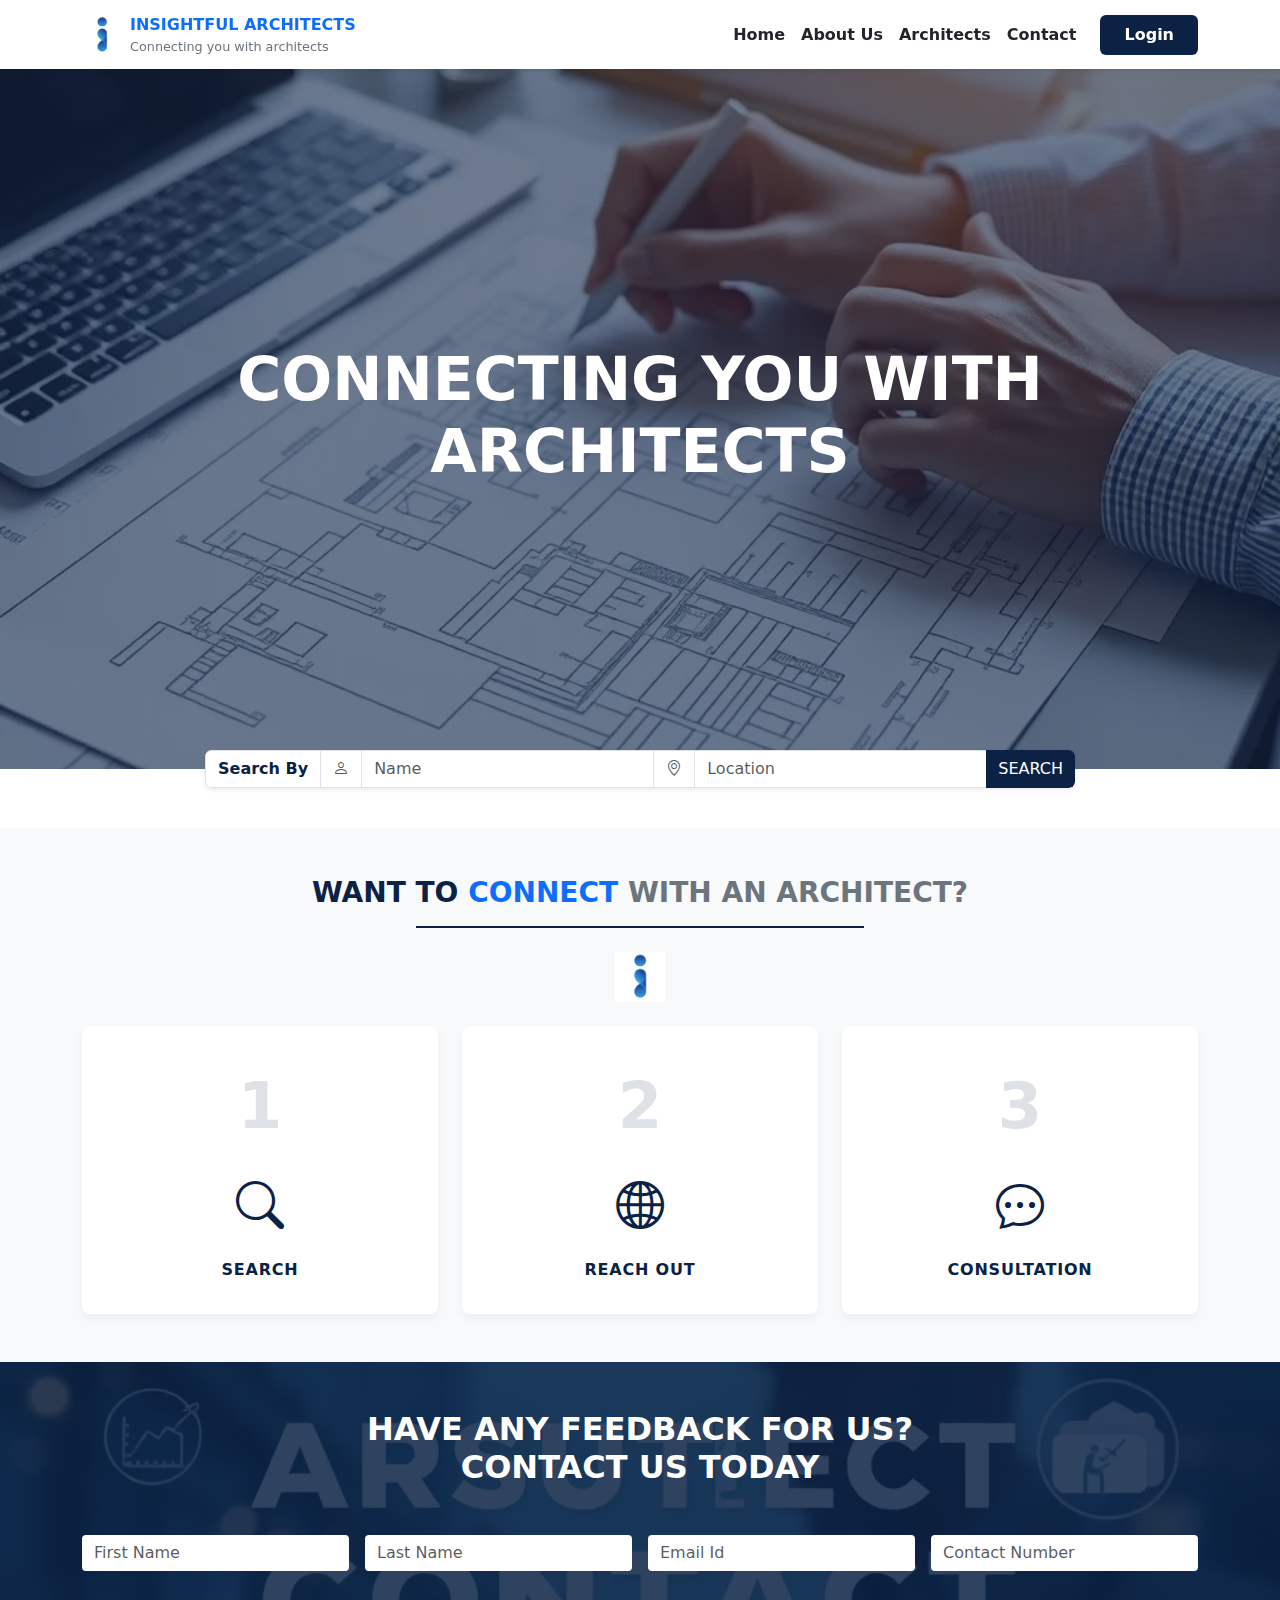
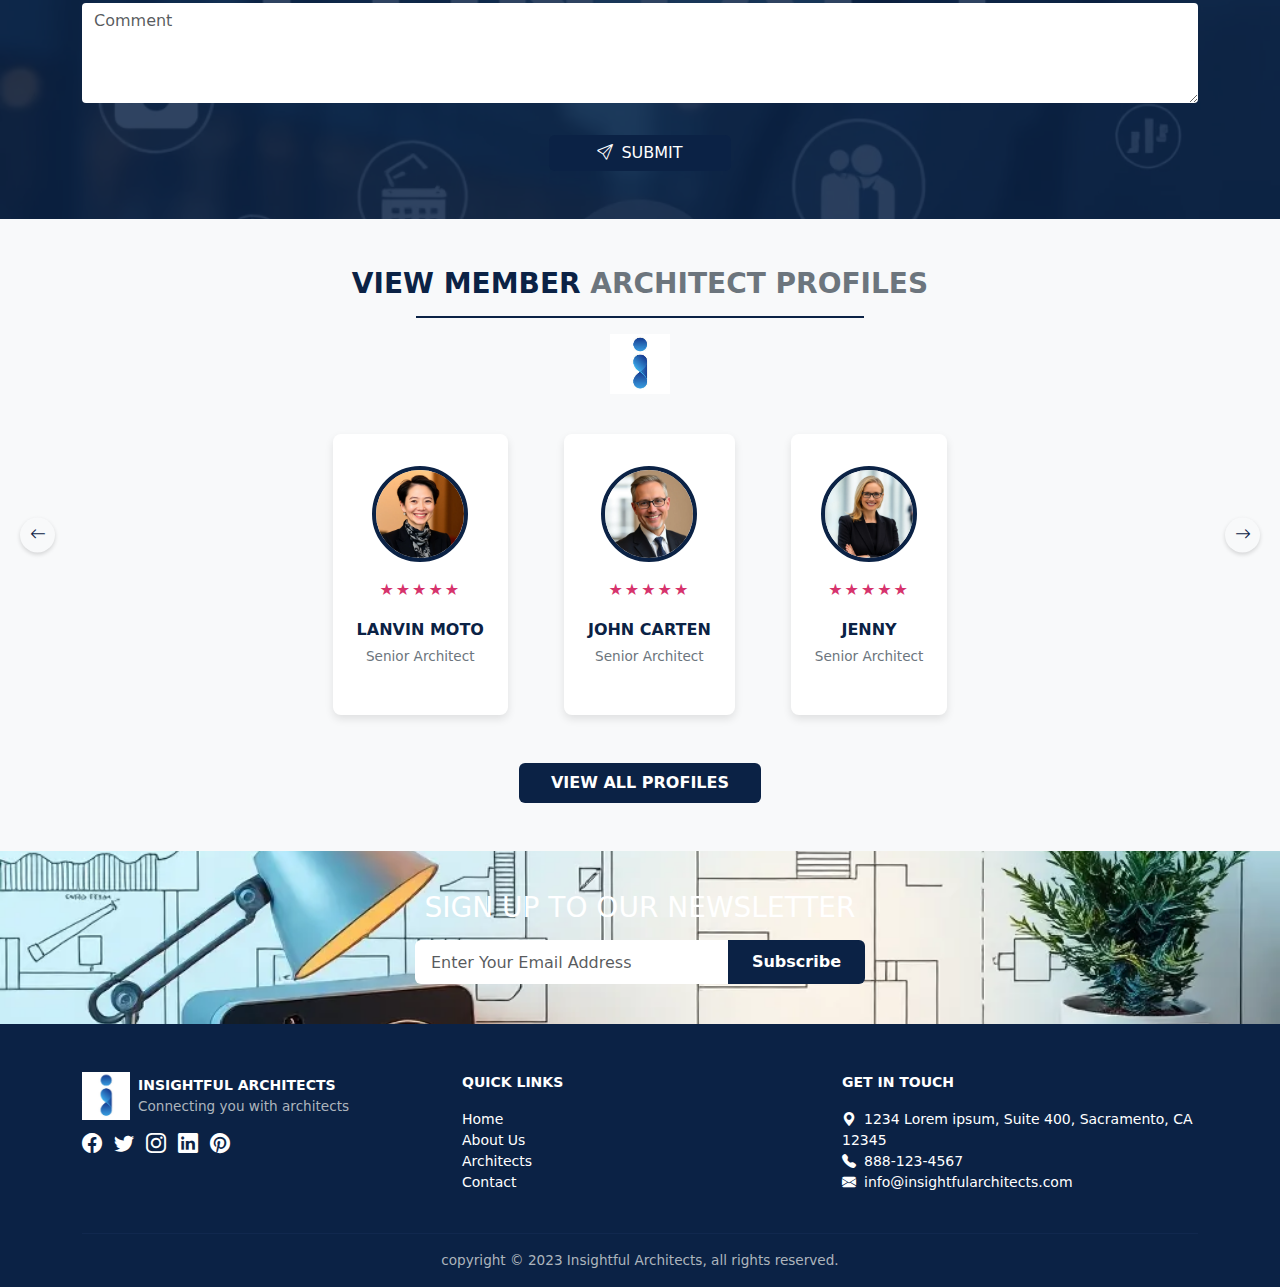
<file: Architect/index.html>
<!DOCTYPE html>
<html lang="en">
<head>
  <meta charset="UTF-8" />
  <meta name="viewport" content="width=device-width, initial-scale=1" />
  <title>Insightful Architects</title>
  <!-- Bootstrap CSS -->
  <link href="https://cdn.jsdelivr.net/npm/bootstrap@5.3.0/dist/css/bootstrap.min.css" rel="stylesheet" />
  <!-- Bootstrap Icons -->
  <link href="https://cdn.jsdelivr.net/npm/bootstrap-icons@1.10.5/font/bootstrap-icons.css" rel="stylesheet" />
  <link rel="stylesheet" href="/Architect/CSS/style.css">
</head>
<body>
  <!-- Navbar -->
  <nav class="navbar navbar-expand-lg navbar-light bg-white shadow-sm sticky-top">
    <div class="container">
      <a class="navbar-brand d-flex align-items-center" href="#">
        
        <div class="logo-circle me-2"></div>

        <div>
          <div class="fw-bold text-primary" style="font-size: 1rem;">INSIGHTFUL ARCHITECTS</div>
          <div style="font-size: 0.8rem; color:#6c757d;">Connecting you with architects</div>
        </div>
      </a>
      <button class="navbar-toggler border-0" type="button" data-bs-toggle="collapse" data-bs-target="#navmenu" aria-controls="navmenu" aria-expanded="false"
        aria-label="Toggle navigation">
        <span class="navbar-toggler-icon"></span>
      </button>
      <div class="collapse navbar-collapse" id="navmenu">
        <ul class="navbar-nav ms-auto mb-2 mb-lg-0 align-items-center">
          <li class="nav-item"><a class="nav-link text-dark fw-semibold" href="#">Home</a></li>
          <li class="nav-item"><a class="nav-link text-dark fw-semibold" href="#">About Us</a></li>
          <li class="nav-item"><a class="nav-link text-dark fw-semibold" href="#">Architects</a></li>
          <li class="nav-item"><a class="nav-link text-dark fw-semibold" href="#">Contact</a></li>
          <li class="nav-item ms-lg-3">
            <a href="#" class="btn btn-primary px-4 py-2 fw-semibold" style="background-color:#0b2245; border:none;">Login</a>
          </li>
        </ul>
      </div>
    </div>
  </nav>

  <!-- Hero Section -->
  <section class="hero">
    <div class="hero-overlay">
      <h1>
        Connecting You With<br />
        <span style="font-weight: 900;">ARCHITECTS</span>
      </h1>
    </div>
  </section>

  <!-- Search Bar -->
  <div class="search-bar-container">
    <form class="search-input-group input-group shadow-sm">
      <span class="input-group-text bg-white fw-semibold" style="min-width: 110px; color:#0b2245;">Search By</span>
      <span class="input-group-text bg-white text-muted"><i class="bi bi-person"></i></span>
      <input type="text" class="form-control" placeholder="Name" aria-label="Name" />
      <span class="input-group-text bg-white text-muted"><i class="bi bi-geo-alt"></i></span>
      <input type="text" class="form-control" placeholder="Location" aria-label="Location" />
      <button type="submit" class="btn btn-primary" style="background-color:#0b2245; border:none;">SEARCH</button>
    </form>
  </div>

  <!-- Want to connect Section -->
  <section class="steps-section py-5 bg-light text-center">
    <div class="container">
      <h3 class="section-heading mb-0">WANT TO <span class="text-primary">CONNECT</span> <span class="text-secondary">WITH AN ARCHITECT?</span></h3>
      <div class="section-divider mb-4 mx-auto"></div>
      <div class="mb-4" style="font-size: 1.5rem; color: #0b2245;">
        <div class="logo-circle mx-auto" style="width: 50px; height:50px; font-size: 2rem; user-select:none;"></div>
      </div>
      <div class="row justify-content-center g-4">
        <div class="col-12 col-md-4">
          <div class="step">
            <div class="step-number">1</div>
            <div class="step-icon"><i class="bi bi-search"></i></div>
            <div class="step-text">SEARCH</div>
          </div>
        </div>
        <div class="col-12 col-md-4">
          <div class="step">
            <div class="step-number">2</div>
            <div class="step-icon"><i class="bi bi-globe2"></i></div>
            <div class="step-text">REACH OUT</div>
          </div>
        </div>
        <div class="col-12 col-md-4">
          <div class="step">
            <div class="step-number">3</div>
            <div class="step-icon"><i class="bi bi-chat-dots"></i></div>
            <div class="step-text">CONSULTATION</div>
          </div>
        </div>
      </div>
    </div>
  </section>

  <!-- Contact / Feedback Section -->
  <section class="contact-section">
    <div class="container">
      <h2>HAVE ANY FEEDBACK FOR US?<br />CONTACT US TODAY</h2>
      <form class="row g-3 justify-content-center mt-3" novalidate>
        <div class="col-12 col-sm-6 col-md-3">
          <input type="text" class="form-control" placeholder="First Name" aria-label="First Name" required />
        </div>
        <div class="col-12 col-sm-6 col-md-3">
          <input type="text" class="form-control" placeholder="Last Name" aria-label="Last Name" required />
        </div>
        <div class="col-12 col-sm-6 col-md-3">
          <input type="email" class="form-control" placeholder="Email Id" aria-label="Email Id" required />
        </div>
        <div class="col-12 col-sm-6 col-md-3">
          <input type="tel" class="form-control" placeholder="Contact Number" aria-label="Contact Number" />
        </div>
        <div class="col-12">
          <textarea class="form-control" placeholder="Comment" aria-label="Comment"></textarea>
        </div>
        <div class="col-12 text-center">
          <button type="submit" class="btn btn-primary px-5" style="background-color:#0b2245; border:none;">
            <i class="bi bi-send me-2"></i>SUBMIT
          </button>
        </div>
      </form>
    </div>
  </section>

  <!-- Profiles Section -->
  <section class="profiles-section">
    <div class="container position-relative">
      <h3 class="section-heading mb-0">VIEW MEMBER <span class="text-secondary">ARCHITECT PROFILES</span></h3>
      <div class="section-divider mb-3 mx-auto"></div>
      <div class="mb-4" style="font-size: 1.75rem; color: #0b2245;">
        <div class="logo-circle mx-auto" style="width: 60px; height:60px; font-size: 2.25rem; user-select:none;"></div>
      </div>

      <!-- Profiles wrapper -->
      <div class="d-flex justify-content-center align-items-center">
        <div class="profile-arrow profile-arrow-left" id="profileLeft" role="button" tabindex="0" aria-label="Previous profile">
          <i class="bi bi-arrow-left"></i>
        </div>
        <div class="d-flex flex-wrap justify-content-center gap-4 px-3 w-100" id="profileCards">
          <!-- Profile Card 1 -->
          <div class="profile-card">
            <img src="/Architect/images/team+mem1.png" alt="Portrait of Lanvin Moto female senior architect in formal attire smiling" />
            <div class="profile-rating" aria-label="Five star rating">★★★★★</div>
            <div class="profile-name">LANVIN MOTO</div>
            <div class="profile-title">Senior Architect</div>
          </div>
          <!-- Profile Card 2 -->
          <div class="profile-card">
            <img src="/Architect/images/team+mem2.png" alt="Portrait of John Carten male senior architect in formal attire smiling" />
            <div class="profile-rating" aria-label="Five star rating">★★★★★</div>
            <div class="profile-name">JOHN CARTEN</div>
            <div class="profile-title">Senior Architect</div>
          </div>
          <!-- Profile Card 3 -->
          <div class="profile-card">
            <img src="/Architect/images/team+mem3.png"alt="Portrait of Jenny female senior architect in formal attire smiling" />
            <div class="profile-rating" aria-label="Five star rating">★★★★★</div>
            <div class="profile-name">JENNY</div>
            <div class="profile-title">Senior Architect</div>
          </div>
        </div>
        <div class="profile-arrow profile-arrow-right" id="profileRight" role="button" tabindex="0" aria-label="Next profile">
          <i class="bi bi-arrow-right"></i>
        </div>
      </div>

      <div class="text-center mt-3">
        <button class="btn btn-view-all" aria-label="View all architect profiles">VIEW ALL PROFILES</button>
      </div>
    </div>
  </section>

  <!-- Newsletter Section -->
  <section class="newsletter-section">
    <h3>SIGN UP TO OUR NEWSLETTER</h3>
    <form class="newsletter-input-group d-flex justify-content-center" onsubmit="return false;">
      <input type="email" class="form-control" placeholder="Enter Your Email Address" aria-label="Enter Your Email Address" required />
      <button class="btn" type="submit" aria-label="Subscribe Now">Subscribe</button>
    </form>
  </section>

  <!-- Footer -->
  <footer>
    <div class="container">
      <div class="row gy-4 gy-md-0">
        <div class="col-md-4 d-flex flex-column align-items-start footer-logo">
          <div class="d-flex align-items-center mb-2">
            <div class="logo-circle me-2">A</div>
            <div>
              <div class="fw-bold">INSIGHTFUL ARCHITECTS</div>
              <div style="font-size: 0.85rem; color:#adb5bd;">Connecting you with architects</div>
            </div>
          </div>
          <div class="social-icons d-flex">
            <a href="#" aria-label="Facebook"><i class="bi bi-facebook"></i></a>
            <a href="#" aria-label="Twitter"><i class="bi bi-twitter"></i></a>
            <a href="#" aria-label="Instagram"><i class="bi bi-instagram"></i></a>
            <a href="#" aria-label="LinkedIn"><i class="bi bi-linkedin"></i></a>
            <a href="#" aria-label="Pinterest"><i class="bi bi-pinterest"></i></a>
          </div>
        </div>
        <div class="col-md-4">
          <div class="footer-section-title">QUICK LINKS</div>
          <ul class="list-unstyled">
            <li><a href="#">Home</a></li>
            <li><a href="#">About Us</a></li>
            <li><a href="#">Architects</a></li>
            <li><a href="#">Contact</a></li>
          </ul>
        </div>
        <div class="col-md-4">
          <div class="footer-section-title">GET IN TOUCH</div>
          <ul class="list-unstyled">
            <li><i class="bi bi-geo-alt-fill me-2"></i>1234 Lorem ipsum, Suite 400, Sacramento, CA 12345</li>
            <li><i class="bi bi-telephone-fill me-2"></i>888-123-4567</li>
            <li><i class="bi bi-envelope-fill me-2"></i><a href="mailto:info@insightfularchitects.com">info@insightfularchitects.com</a></li>
          </ul>
        </div>
      </div>
      <hr class="mt-4" style="border-color: #253b6d;" />
      <div class="text-center" style="font-size: 0.85rem; color:#adb5bd;">
        copyright © 2023 Insightful Architects, all rights reserved.
      </div>
    </div>
  </footer>

  <!-- Bootstrap JS Bundle w/ Popper -->
  <script src="https://cdn.jsdelivr.net/npm/bootstrap@5.3.0/dist/js/bootstrap.bundle.min.js"></script>
</body>
</html>
</file>
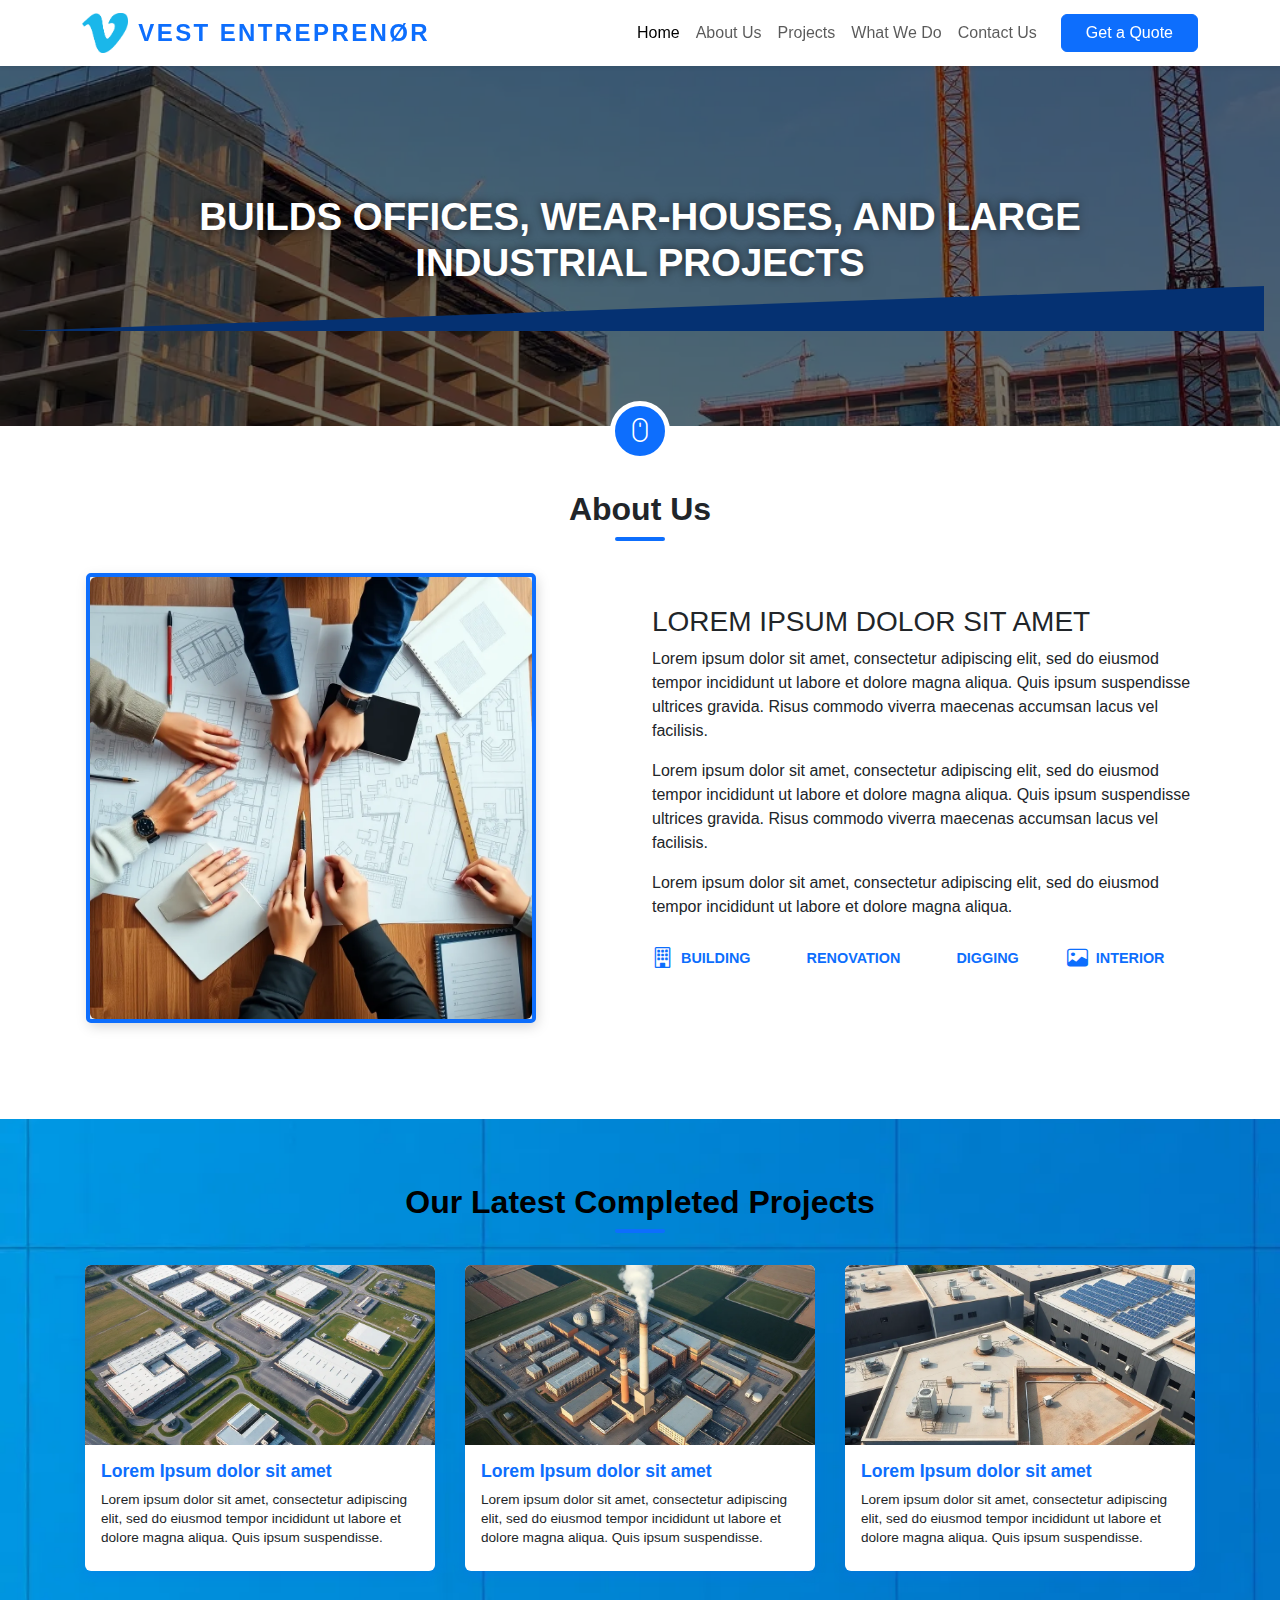
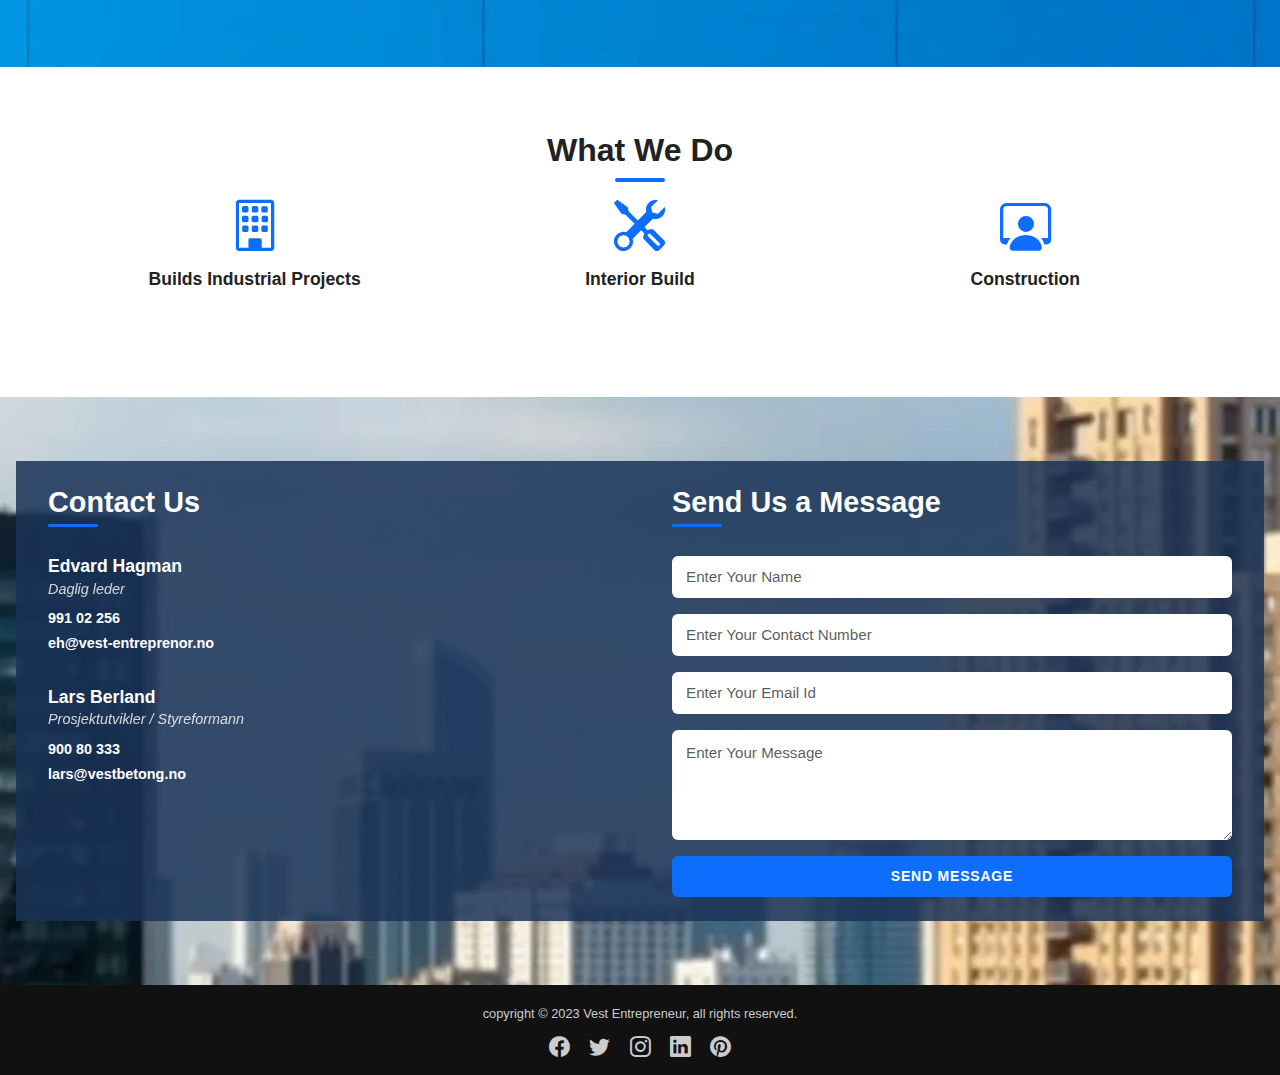
<file: Construction/index.html>
<!DOCTYPE html>
<html lang="en">

<head>
  <meta charset="UTF-8" />
  <meta name="viewport" content="width=device-width, initial-scale=1" />
  <title>Vest Entrepreneur</title>
  <!-- Bootstrap CSS -->
  <link href="https://cdn.jsdelivr.net/npm/bootstrap@5.3.0/dist/css/bootstrap.min.css" rel="stylesheet" />
  <!-- Bootstrap Icons -->
  <link href="https://cdn.jsdelivr.net/npm/bootstrap-icons@1.10.5/font/bootstrap-icons.css" rel="stylesheet" />
  <link rel="stylesheet" href="/Construction/CSS/style.css">
</head>

<body>
  <!-- Navbar -->
  <nav class="navbar navbar-expand-lg navbar-light bg-white shadow-sm sticky-top">
    <div class="container">
      <a class="navbar-brand" href="#">
        <img src="/Construction/images/mainLogo.png" alt="Your Logo" />
        VEST ENTREPRENØR
      </a>
      <button class="navbar-toggler" type="button" data-bs-toggle="collapse" data-bs-target="#navbarNav"
        aria-controls="navbarNav" aria-expanded="false" aria-label="Toggle navigation">
        <span class="navbar-toggler-icon"></span>
      </button>
      <div class="collapse navbar-collapse justify-content-end" id="navbarNav">
        <ul class="navbar-nav align-items-lg-center">
          <li class="nav-item"><a class="nav-link active" href="#hero">Home</a></li>
          <li class="nav-item"><a class="nav-link" href="#about">About Us</a></li>
          <li class="nav-item"><a class="nav-link" href="#projects">Projects</a></li>
          <li class="nav-item"><a class="nav-link" href="#whatwedo">What We Do</a></li>
          <li class="nav-item"><a class="nav-link" href="#contact">Contact Us</a></li>
        </ul>
        <a href="#contact" class="btn btn-primary ms-lg-3 mt-3 mt-lg-0 px-4">Get a Quote</a>
      </div>
    </div>
  </nav>

  <!-- Hero Section -->
  <section id="hero" aria-label="Hero section with a construction site and main message">
    <div class="container">
      <h1>BUILDS OFFICES, WEAR-HOUSES, AND LARGE INDUSTRIAL PROJECTS</h1>
    </div>

    <svg class="bottom-slant" xmlns="http://www.w3.org/2000/svg" viewBox="0 0 1920 45" preserveAspectRatio="none"
      aria-hidden="true" focusable="false">
      <path d="M0 45L1920 0V45H0Z" />
    </svg>

  </section>
  <section id="scrollButton">
    <div id="scroll-down" aria-label="Scroll down button" tabindex="0" role="button">
      <i class="bi bi-mouse"></i>
    </div>
  </section>
  <!-- About Us Section -->
  <section id="about" class="container" aria-labelledby="about-title">
    <h2 id="about-title" tabindex="0">About Us</h2>
    <div class="row align-items-center justify-content-center g-4">
      <div class="col-md-6 text-center text-md-start">
        <div class="about-image mx-auto mx-md-0" aria-hidden="true"
          aria-label="Hands pointing at architectural blueprints and plans on table">
          <img
            src="/Construction/images/section bg.png"
            alt="Group of people’s hands pointing together on architectural blueprints and plans spread on a wooden table, including notebooks, a ruler and a tablet"
            class="img-fluid rounded" />
        </div>
      </div>
      <div class="col-md-6">
        <h3>LOREM IPSUM DOLOR SIT AMET</h3>
        <p>Lorem ipsum dolor sit amet, consectetur adipiscing elit, sed do eiusmod tempor incididunt ut labore et dolore
          magna aliqua. Quis ipsum suspendisse ultrices gravida. Risus commodo viverra maecenas accumsan lacus vel
          facilisis.</p>
        <p>Lorem ipsum dolor sit amet, consectetur adipiscing elit, sed do eiusmod tempor incididunt ut labore et dolore
          magna aliqua. Quis ipsum suspendisse ultrices gravida. Risus commodo viverra maecenas accumsan lacus vel
          facilisis.</p>
        <p>Lorem ipsum dolor sit amet, consectetur adipiscing elit, sed do eiusmod tempor incididunt ut labore et dolore
          magna aliqua.</p>
        <ul class="features">
          <li><i class="bi bi-building"></i>BUILDING</li>
          <li><i class="bi bi-paint-roller"></i>RENOVATION</li>
          <li><i class="bi bi-shovel"></i>DIGGING</li>
          <li><i class="bi bi-image"></i>INTERIOR</li>
        </ul>
      </div>
    </div>
  </section>

  <!-- Our Latest Completed Projects -->
  <section id="projects" aria-labelledby="projects-title">
    <div class="container">
      <h2 id="projects-title" tabindex="0">Our Latest Completed Projects</h2>
      <div class="d-flex justify-content-center align-items-center projects-carousel"
        style="gap:1.5rem; flex-wrap: wrap;">
        <!-- Project cards -->
        <article class="card" role="group"
          aria-label="Project 1: Aerial view of industrial park with factories and buildings">
          <img
            src="/Construction/images/pImg1.png"
            alt="Aerial view of an industrial park showing several factories, warehouses, and buildings surrounded by green spaces and roads." />
          <div class="card-body">
            <h3 class="card-title">Lorem Ipsum dolor sit amet</h3>
            <p class="card-text">Lorem ipsum dolor sit amet, consectetur adipiscing elit, sed do eiusmod tempor
              incididunt ut labore et dolore magna aliqua. Quis ipsum suspendisse.</p>
          </div>
        </article>
        <article class="card" role="group" aria-label="Project 2: Industrial factory complex overlooking fields">
          <img
            src="/Construction/images/pImg2.png"
            alt="Aerial view of a large factory complex with smoke stack and multiple buildings surrounded by fields and roads." />
          <div class="card-body">
            <h3 class="card-title">Lorem Ipsum dolor sit amet</h3>
            <p class="card-text">Lorem ipsum dolor sit amet, consectetur adipiscing elit, sed do eiusmod tempor
              incididunt ut labore et dolore magna aliqua. Quis ipsum suspendisse.</p>
          </div>
        </article>
        <article class="card" role="group"
          aria-label="Project 3: Aerial view of modern industrial buildings and rooftops">
          <img
            src="/Construction/images/pImg3.png"
            alt="Aerial view showing the rooftops of modern industrial buildings, including HVAC and solar installations." />
          <div class="card-body">
            <h3 class="card-title">Lorem Ipsum dolor sit amet</h3>
            <p class="card-text">Lorem ipsum dolor sit amet, consectetur adipiscing elit, sed do eiusmod tempor
              incididunt ut labore et dolore magna aliqua. Quis ipsum suspendisse.</p>
          </div>
        </article>
      </div>
    </div>
  </section>

  <!-- What We Do Section -->
  <section id="whatwedo" class="container" aria-labelledby="whattitle">
    <h2 id="whattitle" tabindex="0">What We Do</h2>
    <div class="row justify-content-center g-5">
      <div class="col-6 col-md-4 service-item" role="group" aria-label="Builds Industrial Projects">
        <i class="bi bi-building service-icon" aria-hidden="true"></i>
        <div class="service-title">Builds Industrial Projects</div>
      </div>
      <div class="col-6 col-md-4 service-item" role="group" aria-label="Interior Build">
        <i class="bi bi-tools service-icon" aria-hidden="true"></i>
        <div class="service-title">Interior Build</div>
      </div>
      <div class="col-6 col-md-4 service-item" role="group" aria-label="Construction">
        <i class="bi bi-person-workspace service-icon" aria-hidden="true"></i>
        <div class="service-title">Construction</div>
      </div>
    </div>
  </section>

  <!-- Contact Section -->
  <section id="contact" aria-labelledby="contacttitle">
    <div class="contact-info" tabindex="0" aria-label="Contact information">
      <h3 id="contacttitle">Contact Us</h3>
      <div class="contact-person">
        <h4>Edvard Hagman</h4>
        <p class="position">Daglig leder</p>
        <p class="contact">991 02 256</p>
        <p class="contact">eh@vest-entreprenor.no</p>
      </div>
      <div class="contact-person">
        <h4>Lars Berland</h4>
        <p class="position">Prosjektutvikler / Styreformann</p>
        <p class="contact">900 80 333</p>
        <p class="contact">lars@vestbetong.no</p>
      </div>
    </div>
    <div class="contact-form" aria-label="Contact form to send a message">
      <h3 tabindex="0">Send Us a Message</h3>
      <form id="contactForm" novalidate>
        <input type="text" class="form-control" id="name" placeholder="Enter Your Name" aria-label="Enter your name"
          required />
        <input type="tel" class="form-control" id="contactNumber" placeholder="Enter Your Contact Number"
          aria-label="Enter your contact number" pattern="[\d\s+\-]+" />
        <input type="email" class="form-control" id="email" placeholder="Enter Your Email Id"
          aria-label="Enter your email address" required />
        <textarea class="form-control" id="message" placeholder="Enter Your Message" aria-label="Enter your message"
          required></textarea>
        <button type="submit" aria-label="Send message button">SEND MESSAGE</button>
      </form>
    </div>
  </section>

  <!-- Footer -->
  <footer>
    copyright © 2023 Vest Entrepreneur, all rights reserved.
    <div class="social-links" role="navigation" aria-label="Social media links" tabindex="0">
      <a href="#" aria-label="Facebook"><i class="bi bi-facebook"></i></a>
      <a href="#" aria-label="Twitter"><i class="bi bi-twitter"></i></a>
      <a href="#" aria-label="Instagram"><i class="bi bi-instagram"></i></a>
      <a href="#" aria-label="LinkedIn"><i class="bi bi-linkedin"></i></a>
      <a href="#" aria-label="Pinterest"><i class="bi bi-pinterest"></i></a>
    </div>
  </footer>

  <script src="https://cdn.jsdelivr.net/npm/bootstrap@5.3.0/dist/js/bootstrap.bundle.min.js"></script>
  <script>
    // Scroll down button smooth scroll to About Us
    document.getElementById('scroll-down').addEventListener('click', () => {
      document.getElementById('about').scrollIntoView({ behavior: 'smooth' });
    });
    // Accessibility: trigger scroll 
    document.getElementById('scroll-down').addEventListener('keydown', function (e) {
      if (e.key === 'Enter' || e.key === ' ') {
        e.preventDefault();
        document.getElementById('about').scrollIntoView({ behavior: 'smooth' });
      }
    });

    // Contact form handling
    const form = document.getElementById('contactForm');
    form.addEventListener('submit', event => {
      event.preventDefault();
      const name = form.name.value.trim();
      const email = form.email.value.trim();
      const message = form.message.value.trim();

      if (!name || !email || !message) {
        alert('Please fill in all required fields before sending your message.');
        return;
      }

      // email check
      const emailPattern = /^[^ ]+@[^ ]+\.[a-z]{2,3}$/i;
      if (!emailPattern.test(email)) {
        alert('Please enter a valid email address.');
        return;
      }

      alert('Thank you for your message. We will get back to you soon!');
      form.reset();
    });
  </script>
</body>

</html>
</file>
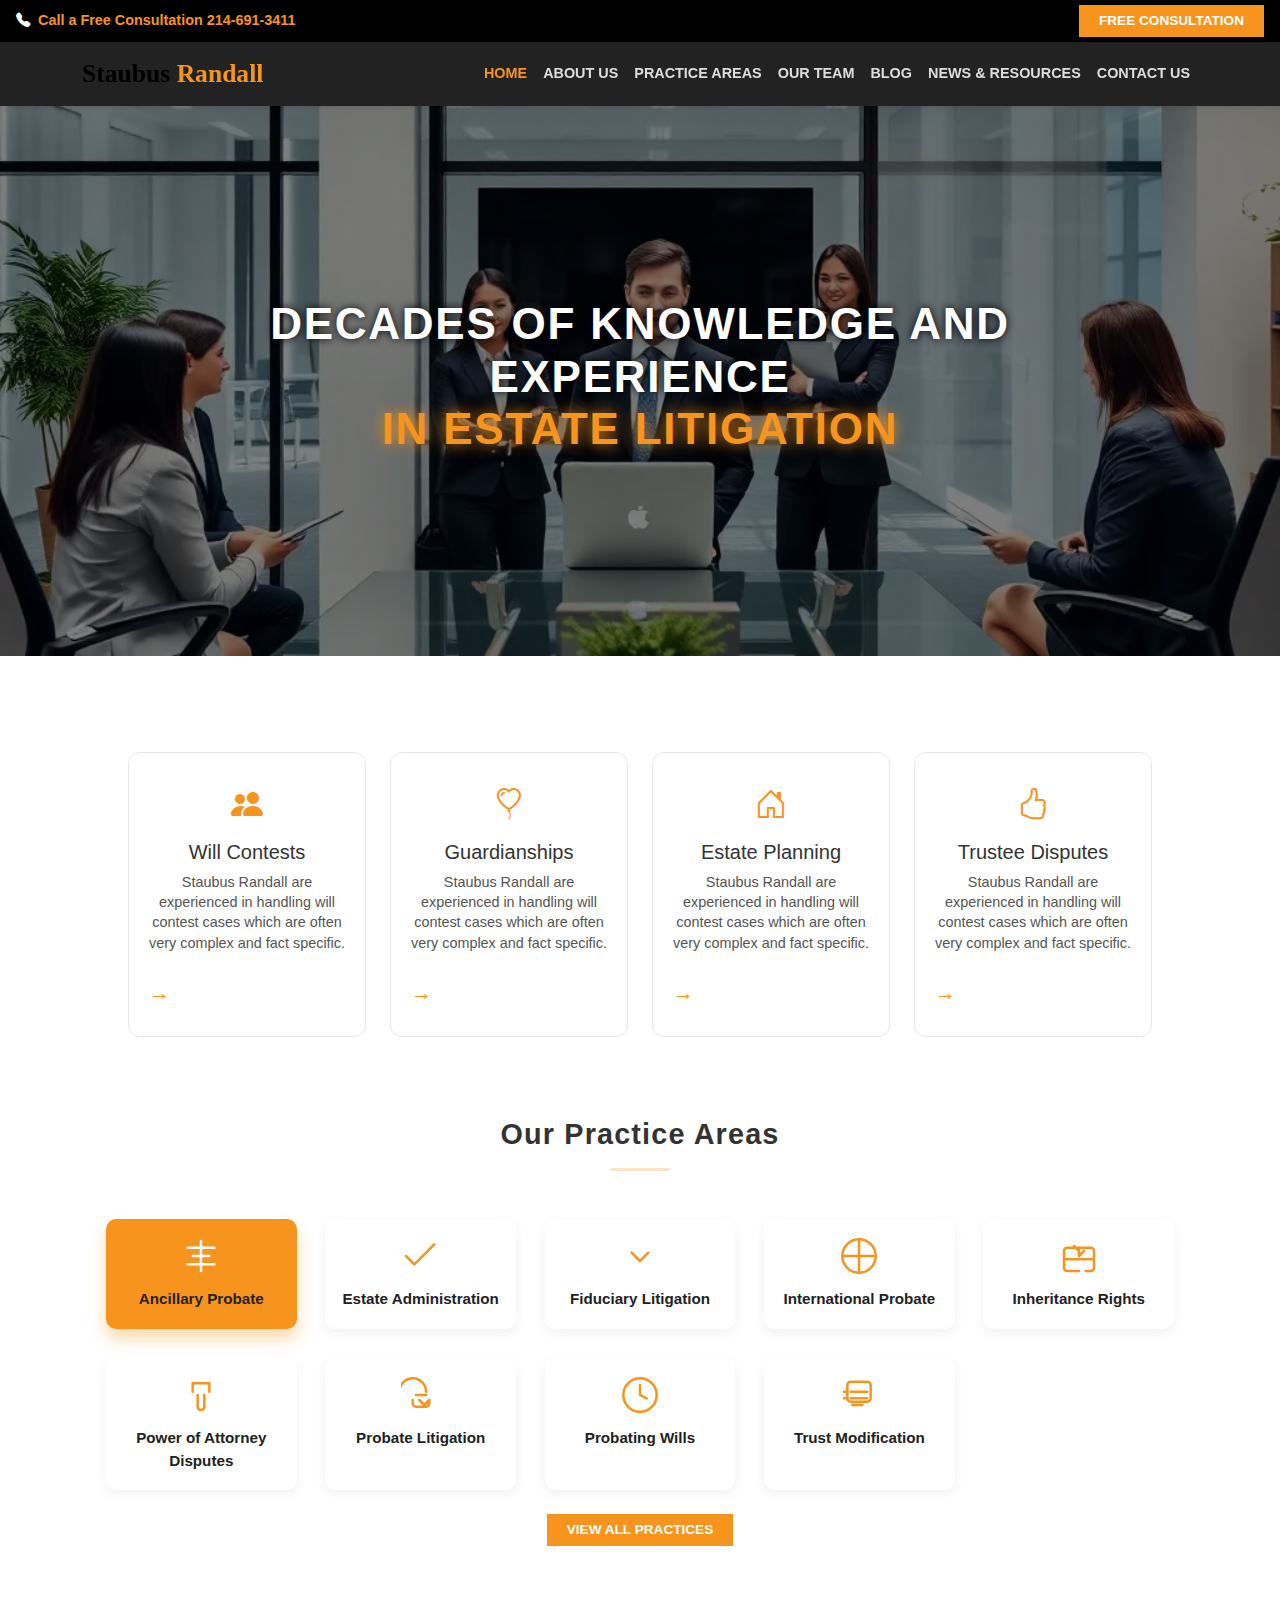
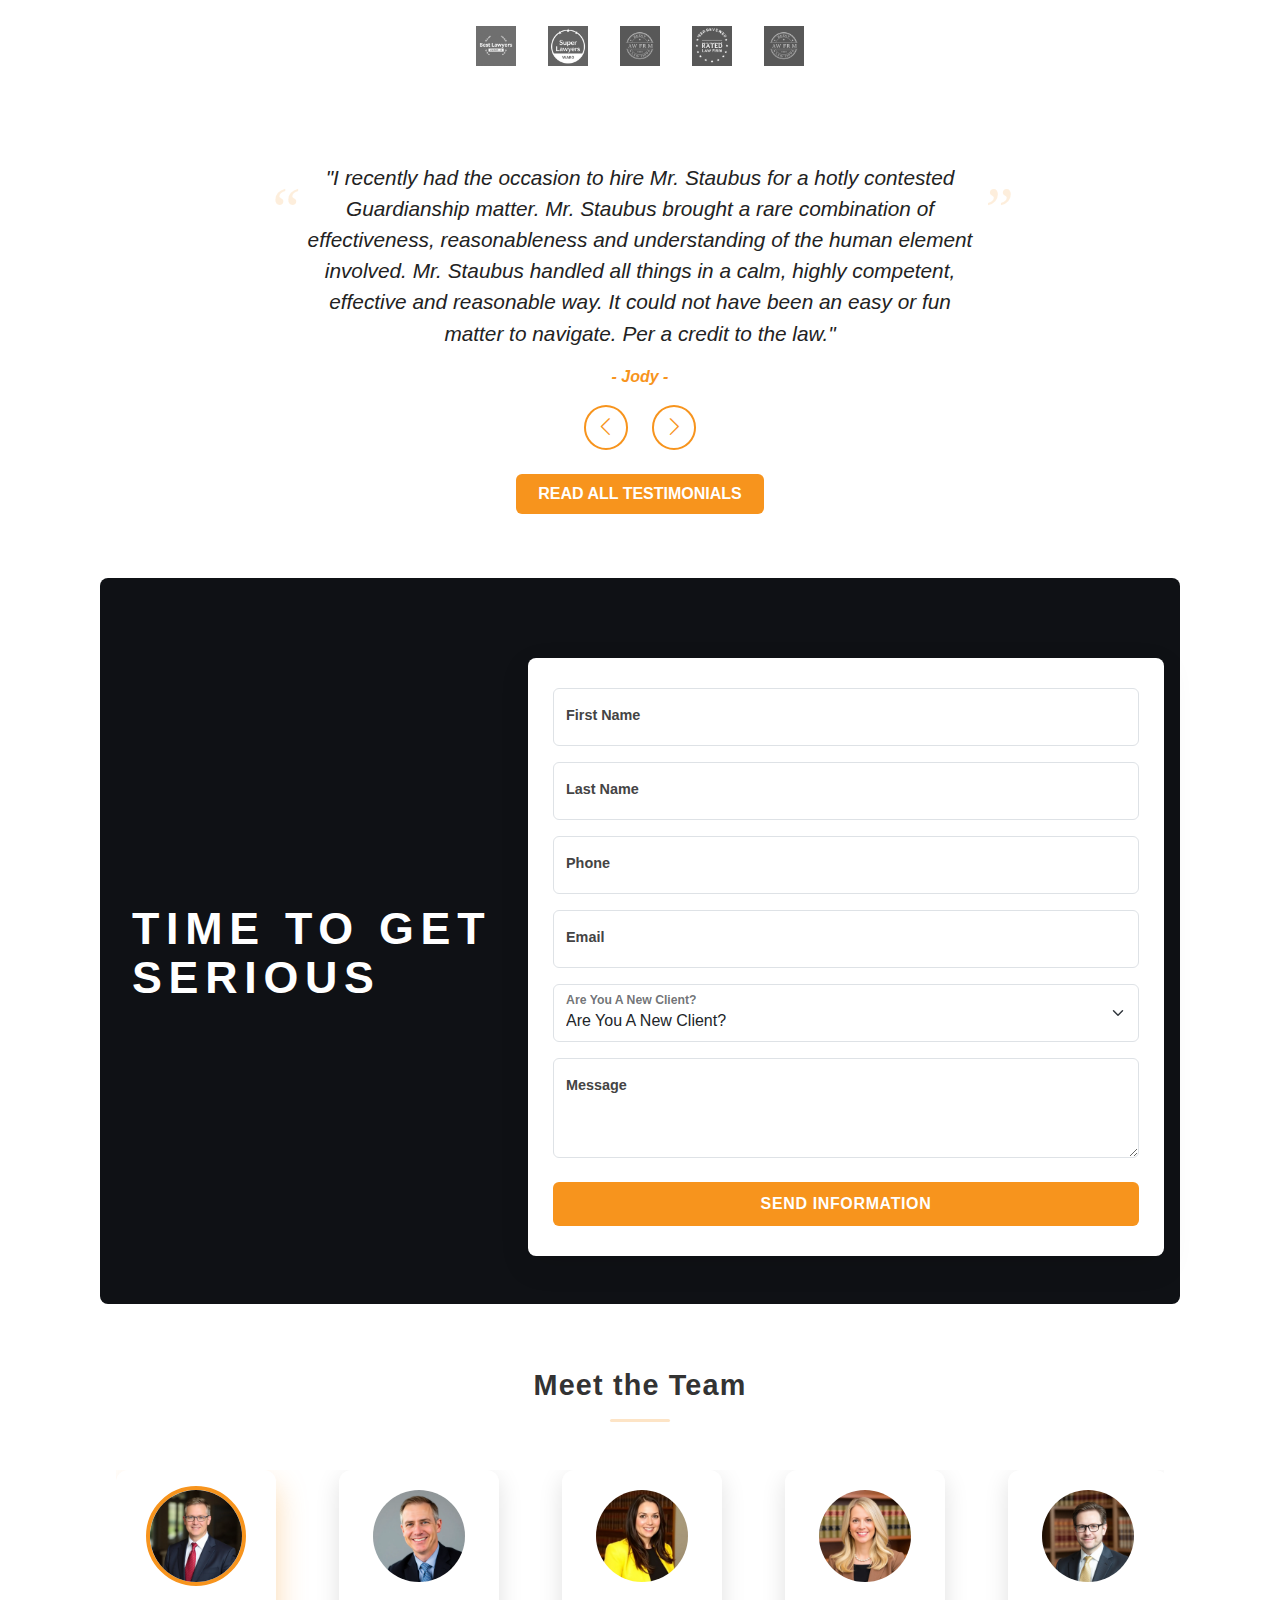
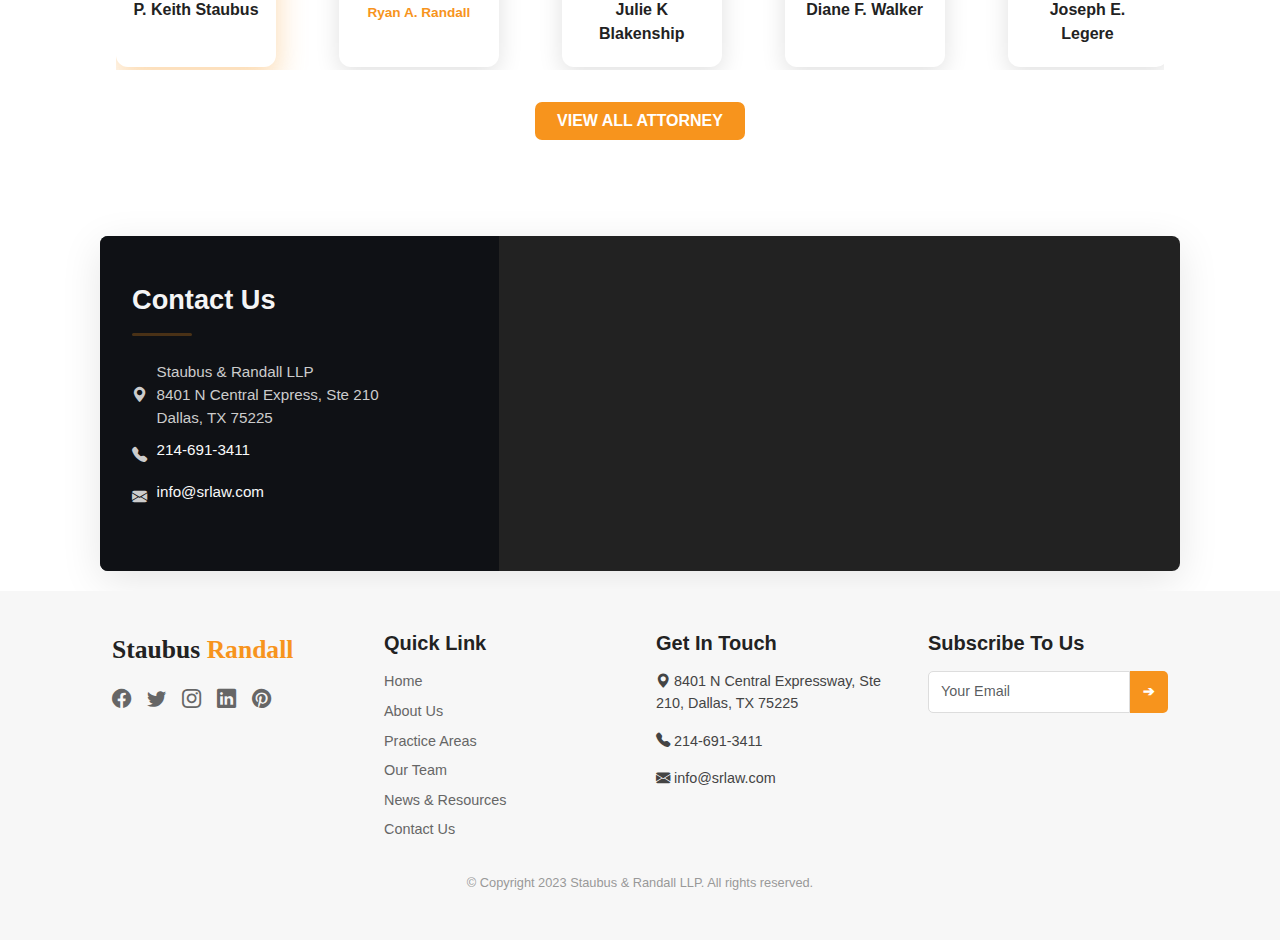
<file: law/index.html>
<!DOCTYPE html>
<html lang="en">

<head>
  <meta charset="UTF-8" />
  <meta name="viewport" content="width=device-width, initial-scale=1" />
  <title>Staubus Randall | Estate Litigation</title>

  <!-- Bootstrap CSS -->
  <link href="https://cdn.jsdelivr.net/npm/bootstrap@5.3.0/dist/css/bootstrap.min.css" rel="stylesheet" />

  <!-- Bootstrap Icons -->
  <link href="https://cdn.jsdelivr.net/npm/bootstrap-icons@1.10.5/font/bootstrap-icons.css" rel="stylesheet" />
<link rel="stylesheet" href="/Low/CSS/style.css">
  
</head>

<body>
  <!-- Topbar -->
  <div class="topbar d-flex justify-content-between align-items-center px-3">
    <div>
      <i class="bi bi-telephone-fill"></i>
      <a href="tel:+2146913411" class="call-link text-decoration-none ms-1">Call a Free Consultation 214-691-3411</a>
    </div>
    <button class="btn-consult">FREE CONSULTATION</button>
  </div>

  <!-- Navbar -->
  <nav class="navbar navbar-expand-lg navbar-dark shadow-sm sticky-top">
    <div class="container">
      <a class="navbar-brand" href="#">
        Staubus <b>Randall</b>
      </a>
      <button class="navbar-toggler" type="button" data-bs-toggle="collapse" data-bs-target="#navbarNav"
        aria-controls="navbarNav" aria-expanded="false" aria-label="Toggle navigation">
        <span class="navbar-toggler-icon"></span>
      </button>
      <div class="collapse navbar-collapse" id="navbarNav">
        <div class="navbar-nav ms-auto">
          <a class="nav-link active" href="#">Home</a>
          <a class="nav-link" href="#">About Us</a>
          <a class="nav-link" href="#">Practice Areas</a>
          <a class="nav-link" href="#">Our Team</a>
          <a class="nav-link" href="#">Blog</a>
          <a class="nav-link" href="#">News & Resources</a>
          <a class="nav-link" href="#">Contact Us</a>
        </div>
      </div>
    </div>
  </nav>

  <!-- Hero Section -->
  <section class="hero-section" aria-label="Law Firm Team Standing With Confidence">
    <div class="hero-content" role="heading" aria-level="1">
      <h1>
        Decades of Knowledge and Experience<br />
        <span class="highlight">In Estate Litigation</span>
      </h1>
    </div>
  </section>

  <!-- Services Section -->
  <section class="services mt-5 px-3" aria-label="Estate Litigation Services">
    <div class="container">
      <div class="row g-4 text-center justify-content-center">
        <div class="col-sm-6 col-md-3">
          <div class="service-box" tabindex="0" role="button" aria-pressed="false" aria-label="Will Contests Service">
            <div class="icon text-center" aria-hidden="true">
              <i class="bi bi-people-fill"></i>
            </div>
            <h5>Will Contests</h5>
            <p>Staubus Randall are experienced in handling will contest cases which are often very complex and fact
              specific.</p>
            <span class="service-arrow" aria-hidden="true">&rarr;</span>
          </div>
        </div>
        <div class="col-sm-6 col-md-3">
          <div class="service-box" tabindex="0" role="button" aria-pressed="false" aria-label="Guardianships Service">
            <div class="icon text-center" aria-hidden="true">
              <i class="bi bi-balloon-heart"></i>
            </div>
            <h5>Guardianships</h5>
            <p>Staubus Randall are experienced in handling will contest cases which are often very complex and fact
              specific.</p>
            <span class="service-arrow" aria-hidden="true">&rarr;</span>
          </div>
        </div>
        <div class="col-sm-6 col-md-3">
          <div class="service-box" tabindex="0" role="button" aria-pressed="false" aria-label="Estate Planning Service">
            <div class="icon text-center" aria-hidden="true">
              <i class="bi bi-house-door"></i>
            </div>
            <h5>Estate Planning</h5>
            <p>Staubus Randall are experienced in handling will contest cases which are often very complex and fact
              specific.</p>
            <span class="service-arrow" aria-hidden="true">&rarr;</span>
          </div>
        </div>
        <div class="col-sm-6 col-md-3">
          <div class="service-box" tabindex="0" role="button" aria-pressed="false" aria-label="Trustee Disputes Service">
            <div class="icon text-center" aria-hidden="true">
              <i class="bi bi-hand-thumbs-up"></i>
            </div>
            <h5>Trustee Disputes</h5>
            <p>Staubus Randall are experienced in handling will contest cases which are often very complex and fact
              specific.</p>
            <span class="service-arrow" aria-hidden="true">&rarr;</span>
          </div>
        </div>
      </div>
    </div>
  </section>

  <!-- Our Practice Areas -->
  <section class="practice-areas">
    <h2>Our Practice Areas</h2>
    <hr />
    <div class="practice-grid" role="list" aria-label="Our practice areas">
      <div class="practice-item active" tabindex="0" role="listitem" aria-label="Ancillary Probate">
        <svg xmlns="http://www.w3.org/2000/svg" fill="none" stroke="currentColor" stroke-width="1.5"
          stroke-linecap="round" stroke-linejoin="round" viewBox="0 0 24 24" aria-hidden="true">
          <path d="M12 3v18M7 12h10M4 7h16M4 17h16" />
        </svg>
        <span>Ancillary Probate</span>
      </div>
      <div class="practice-item " tabindex="0" role="listitem" aria-label="Estate Administration">
        <svg xmlns="http://www.w3.org/2000/svg" fill="none" stroke="currentColor" stroke-width="1.5"
          stroke-linecap="round" stroke-linejoin="round" viewBox="0 0 24 24" aria-hidden="true">
          <path d="M3 12l5 5 12-12" />
        </svg>
        <span>Estate Administration</span>
      </div>
      <div class="practice-item" tabindex="0" role="listitem" aria-label="Fiduciary Litigation">
        <svg xmlns="http://www.w3.org/2000/svg" fill="none" stroke="currentColor" stroke-width="1.5"
          stroke-linecap="round" stroke-linejoin="round" viewBox="0 0 24 24" aria-hidden="true">
          <path d="M7 10l5 5 5-5" />
        </svg>
        <span>Fiduciary Litigation</span>
      </div>
      <div class="practice-item" tabindex="0" role="listitem" aria-label="International Probate">
        <svg xmlns="http://www.w3.org/2000/svg" fill="none" stroke="currentColor" stroke-width="1.5"
          stroke-linecap="round" stroke-linejoin="round" viewBox="0 0 24 24" aria-hidden="true">
          <circle cx="12" cy="12" r="10" />
          <line x1="2" y1="12" x2="22" y2="12" />
          <line x1="12" y1="2" x2="12" y2="22" />
        </svg>
        <span>International Probate</span>
      </div>
      <div class="practice-item " tabindex="0" role="listitem" aria-label="Inheritance Rights">
        <svg xmlns="http://www.w3.org/2000/svg" fill="none" stroke="white" stroke-width="1.5" stroke-linecap="round"
          stroke-linejoin="round" viewBox="0 0 24 24" aria-hidden="true">
          <path d="M21 12v7a2 2 0 0 1-2 2h-3m-4 0H5a2 2 0 0 1-2-2v-7m2-5h14a2 2 0 0 1 2 2v5H3v-5a2 2 0 0 1 2-2z" />
          <path d="M12 7v5l3-3m-3 0l-3-3" />
        </svg>
        <span>Inheritance Rights</span>
      </div>
      <div class="practice-item" tabindex="0" role="listitem" aria-label="Power of Attorney Disputes">
        <svg xmlns="http://www.w3.org/2000/svg" fill="none" stroke="currentColor" stroke-width="1.5"
          stroke-linecap="round" stroke-linejoin="round" viewBox="0 0 24 24" aria-hidden="true">
          <path d="M14 12v7a2 2 0 0 1-4 0v-7M7 10V5h10v5" />
        </svg>
        <span>Power of Attorney Disputes</span>
      </div>
      <div class="practice-item" tabindex="0" role="listitem" aria-label="Probate Litigation">
        <svg xmlns="http://www.w3.org/2000/svg" fill="none" stroke="currentColor" stroke-width="1.5"
          stroke-linecap="round" stroke-linejoin="round" viewBox="0 0 24 24" aria-hidden="true">
          <path d="M9 12h6m2 3-3 3-3-3m6 0v2a2 2 0 0 1-2 2H9a2 2 0 0 1-2-2v-2m8-5a8 8 0 1 0-16 0" />
        </svg>
        <span>Probate Litigation</span>
      </div>
      <div class="practice-item" tabindex="0" role="listitem" aria-label="Probating Wills">
        <svg xmlns="http://www.w3.org/2000/svg" fill="none" stroke="currentColor" stroke-width="1.5"
          stroke-linecap="round" stroke-linejoin="round" viewBox="0 0 24 24" aria-hidden="true">
          <circle cx="12" cy="12" r="10" />
          <polyline points="12 6 12 12 16 14" />
        </svg>
        <span>Probating Wills</span>
      </div>
      <div class="practice-item" tabindex="0" role="listitem" aria-label="Trust Modification">
        <svg xmlns="http://www.w3.org/2000/svg" fill="none" stroke="currentColor" stroke-width="1.5"
          stroke-linecap="round" stroke-linejoin="round" viewBox="0 0 24 24" aria-hidden="true">
          <path d="M3 10h2M7 10h10M3 14h2M7 14h10M8 18h6" />
          <rect width="14" height="12" x="5" y="4" rx="2" ry="2" />
        </svg>
        <span>Trust Modification</span>
      </div>
    </div>
    <button class="btn btn-consult mt-4" aria-label="View All Practice Areas">VIEW ALL PRACTICES</button>
  </section>

  <!-- Logos row -->
  <section class="trust-logos" aria-label="Legal organizations and rating logos" role="list" aria-live="polite">
    <img src="/Low/Images/best_lawyers.png" alt="Accredited legal organization logo black on white" role="listitem"
      onerror="this.style.display='none'" />
    <img src="/Low/Images/super_lawyers.png" alt="Peer reviewed rated law firm white logo on black background"
      role="listitem" onerror="this.style.display='none'" />
    <img src="/Low/Images/best Lawyar_AW_form.png" alt="Best law firm badge with gold text and black background"
      role="listitem" onerror="this.style.display='none'" />
    <img src="/Low/Images/rated_law_Form.png" alt="Super Lawyers award logo in black and white" role="listitem"
      onerror="this.style.display='none'" />
    <img src="/Low/Images/best Lawyar_AW_form.png" alt="Best Lawyers under 40 award logo with white text on dark background"
      role="listitem" onerror="this.style.display='none'" />
  </section>

  <!-- Testimonial Section -->
  <section class="testimonial-section" aria-label="Client Testimonials">
    <p class="testimonial-text" id="testimonial-text" tabindex="0">
      "I recently had the occasion to hire Mr. Staubus for a hotly contested Guardianship matter. Mr. Staubus
      brought a rare combination of effectiveness, reasonableness and understanding of the human element
      involved. Mr. Staubus handled all things in a calm, highly competent, effective and reasonable way. It
      could not have been an easy or fun matter to navigate. Per a credit to the law."
    </p>
    <p class="testimonial-author" id="testimonial-author" aria-live="polite">- Jody -</p>
    <div class="testimonial-controls" role="group" aria-label="Testimonial navigation">
      <button id="testimonial-prev" aria-label="Previous testimonial" title="Previous testimonial"><i
          class="bi bi-chevron-left"></i></button>
      <button id="testimonial-next" aria-label="Next testimonial" title="Next testimonial"><i
          class="bi bi-chevron-right"></i></button>
    </div>
    <button class="btn-read-testimonials mt-4" aria-label="Read All Testimonials">READ ALL TESTIMONIALS</button>
  </section>

  <!-- Get Serious + Contact form -->
  <section class="get-serious-section" aria-labelledby="get-serious-title">
    <h2 class="serious-text" id="get-serious-title">Time To Get Serious</h2>
    <form class="contact-form" aria-label="Contact an Attorney form" novalidate>
      <div class="mb-3 form-floating">
        <input type="text" class="form-control" id="firstName" placeholder="First Name" required />
        <label for="firstName">First Name</label>
      </div>
      <div class="mb-3 form-floating">
        <input type="text" class="form-control" id="lastName" placeholder="Last Name" required />
        <label for="lastName">Last Name</label>
      </div>
      <div class="mb-3 form-floating">
        <input type="tel" class="form-control" id="phone" placeholder="Phone" required pattern="\d{10,15}" />
        <label for="phone">Phone</label>
      </div>
      <div class="mb-3 form-floating">
        <input type="email" class="form-control" id="email" placeholder="Email" required />
        <label for="email">Email</label>
      </div>
      <div class="mb-3 form-floating">
        <select class="form-select" id="newClient" aria-label="Are you a new client?" required>
          <option selected disabled value="">Are You A New Client?</option>
          <option value="Yes">Yes</option>
          <option value="No">No</option>
        </select>
        <label for="newClient">Are You A New Client?</label>
      </div>
      <div class="mb-3 form-floating">
        <textarea class="form-control" placeholder="Message" id="message" style="height: 100px" required></textarea>
        <label for="message">Message</label>
      </div>
      <button type="submit" class="btn-send-info" aria-label="Send Information">SEND INFORMATION</button>
    </form>
  </section>

  <!-- Meet the Team -->
  <section class="team-section" aria-label="Meet the Team">
    <h2>Meet the Team</h2>
    <hr />
    <div class="team-carousel" role="list" aria-live="polite" aria-label="Attorney Team Members">
      <div class="team-member active" role="listitem" tabindex="0">
        <img src="/Low/Images/team_mem1.png" alt="Photo of P. Keith Staubus, confident male attorney in professional suit" />
        <div class="team-member-name">P. Keith Staubus</div>
      </div>
      <div class="team-member" role="listitem" tabindex="0">
        <img src="/Low/Images/team_mem2.png" alt="Photo of Ryan A. Randall, smiling middle-aged male attorney in dark suit" />
        <div class="team-member-name team-member-highlight">Ryan A. Randall</div>
      </div>
      <div class="team-member" role="listitem" tabindex="0">
        <img src="/Low/Images/team_mem3.png" alt="Photo of Julie K Blakenship, female attorney with long dark hair and professional attire" />
        <div class="team-member-name">Julie K Blakenship</div>
      </div>
      <div class="team-member" role="listitem" tabindex="0">
        <img src="/Low/Images/team_mem4.png" alt="Photo of Diane F. Walker, woman attorney with blonde hair and friendly smile" />
        <div class="team-member-name">Diane F. Walker</div>
      </div>
      <div class="team-member" role="listitem" tabindex="0">
        <img src="/Low/Images/team_mem5.png" alt="Photo of Joseph E. Legere, confident male attorney in professional suit" />
        <div class="team-member-name">Joseph E. Legere</div>
      </div>
    </div>
    <button class="btn-view-all-team" aria-label="View All Attorneys">VIEW ALL ATTORNEY</button>
  </section>

  <!-- Contact Us with Map -->
  <section class="contact-map-section" aria-label="Contact Information and Location Map">
    <div class="contact-container">
      <div class="contact-info" role="region" aria-labelledby="contact-info-title" tabindex="0">
        <h3 id="contact-info-title">Contact Us</h3>
        <hr />
        <p>
          <i class="bi bi-geo-alt-fill"></i>Staubus & Randall LLP<br />
          8401 N Central Express, Ste 210<br />
          Dallas, TX 75225
        </p>
        <p><i class="bi bi-telephone-fill"></i>
          <a href="tel:+2146913411" class="text-decoration-none text-light">214-691-3411</a>
        </p>
        <p><i class="bi bi-envelope-fill"></i>
          <a href="mailto:info@srlaw.com" class="text-decoration-none text-light">info@srlaw.com</a>
        </p>
      </div>
      <div class="map-section" role="region" aria-label="Office location on Google Maps">
        <iframe
          src="https://maps.google.com/maps?q=8401%20N%20Central%20Expressway%20Ste%20210%2C%20Dallas%2C%20TX%2075225&t=&z=14&ie=UTF8&iwloc=&output=embed"
          style="border:0; width:100%; height:100%; min-height:280px;" loading="lazy" referrerpolicy="no-referrer-when-downgrade"
          aria-hidden="false" tabindex="0"></iframe>
      </div>
    </div>
  </section>

  <!-- Footer -->
  <footer>
    <div class="container">
      <div class="footer-col">
        <div class="logo-footer">Staubus <b>Randall</b></div>
        <div class="footer-social mt-3" aria-label="Social media links" role="list">
          <a href="#" role="listitem" aria-label="Facebook"><i class="bi bi-facebook"></i></a>
          <a href="#" role="listitem" aria-label="Twitter"><i class="bi bi-twitter"></i></a>
          <a href="#" role="listitem" aria-label="Instagram"><i class="bi bi-instagram"></i></a>
          <a href="#" role="listitem" aria-label="LinkedIn"><i class="bi bi-linkedin"></i></a>
          <a href="#" role="listitem" aria-label="Pinterest"><i class="bi bi-pinterest"></i></a>
        </div>
      </div>
      <div class="footer-col" aria-label="Quick Links">
        <h5>Quick Link</h5>
        <ul>
          <li><a href="#">Home</a></li>
          <li><a href="#">About Us</a></li>
          <li><a href="#">Practice Areas</a></li>
          <li><a href="#">Our Team</a></li>
          <li><a href="#">News & Resources</a></li>
          <li><a href="#">Contact Us</a></li>
        </ul>
      </div>
      <div class="footer-col" aria-label="Get In Touch">
        <h5>Get In Touch</h5>
        <p><i class="bi bi-geo-alt-fill"></i> 8401 N Central Expressway, Ste 210, Dallas, TX 75225</p>
        <p><i class="bi bi-telephone-fill"></i> 214-691-3411</p>
        <p><i class="bi bi-envelope-fill"></i> info@srlaw.com</p>
      </div>
      <div class="footer-col" aria-label="Subscribe to Newsletter">
        <h5>Subscribe To Us</h5>
        <form class="d-flex" role="search" aria-label="Subscribe to newsletter form">
          <input type="email" class="form-control" placeholder="Your Email" aria-label="Your Email" required />
          <button type="submit" class="subscribe-btn" aria-label="Subscribe to newsletter">➔</button>
        </form>
      </div>
    </div>
    <div class="text-center mt-4" style="font-size: 0.8rem; color: #999;">
      © Copyright 2023 Staubus & Randall LLP. All rights reserved.
    </div>
  </footer>

  <!-- Bootstrap Bundle with Popper.js -->
  <script src="https://cdn.jsdelivr.net/npm/bootstrap@5.3.0/dist/js/bootstrap.bundle.min.js"></script>

  <script>
    // Testimonial carousel content and logic
    const testimonials = [
      {
        text: 'I recently had the occasion to hire Mr. Staubus for a hotly contested Guardianship matter. Mr. Staubus brought a rare combination of effectiveness, reasonableness and understanding of the human element involved. Mr. Staubus handled all things in a calm, highly competent, effective and reasonable way. It could not have been an easy or fun matter to navigate. Per a credit to the law.',
        author: '- Jody -',
      },
      {
        text: 'Staubus Randall is the epitome of professionalism and dedication. Their expertise in estate litigation is unmatched and their personalized approach made us feel valued and understood throughout the entire process.',
        author: '- Linda M. -',
      },
      {
        text: 'When faced with complex probate issues, we trusted Staubus Randall to guide us expertly. They were responsive, knowledgeable, and fearless in representing our interests.',
        author: '- Michael T. -',
      },
    ];

    const testimonialText = document.getElementById("testimonial-text");
    const testimonialAuthor = document.getElementById("testimonial-author");
    const prevBtn = document.getElementById("testimonial-prev");
    const nextBtn = document.getElementById("testimonial-next");

    let currentTestimonialIndex = 0;

    function showTestimonial(index) {
      if (index < 0) index = testimonials.length - 1;
      if (index >= testimonials.length) index = 0;
      testimonialText.textContent = `"${testimonials[index].text}"`;
      testimonialAuthor.textContent = testimonials[index].author;
      currentTestimonialIndex = index;
    }

    prevBtn.addEventListener("click", () => {
      showTestimonial(currentTestimonialIndex - 1);
    });

    nextBtn.addEventListener("click", () => {
      showTestimonial(currentTestimonialIndex + 1);
    });

    // Initialize first testimonial
    showTestimonial(0);

    // Team carousel active states
    const teamMembers = document.querySelectorAll(".team-member");
    teamMembers.forEach((member, idx) => {
      member.addEventListener("click", () => {
        teamMembers.forEach((m) => m.classList.remove("active"));
        member.classList.add("active");
      });
      member.addEventListener("keydown", e => {
        if (e.key === "Enter" || e.key === " ") {
          e.preventDefault();
          member.click();
        }
      });
    });

    // Form validation & submission handler (mock)
    document.querySelector("form.contact-form").addEventListener("submit", function (e) {
      e.preventDefault();

      // Simple validation check
      if (!this.checkValidity()) {
        this.reportValidity();
        return;
      }

      alert("Thank you for contacting us. We will get back to you shortly.");
      this.reset();
    });

  </script>
</body>

</html>
</file>
<file: Architect/CSS/style.css>
.logo-circle {
    background-image: url('/Architect/images/Main_logo.jpeg');
    background-size: cover;
    background-repeat: no-repeat;
    background-position: center;
}

/* Navbar brand logo circle with icon */
.navbar-brand .logo-circle {
    width: 40px;
    height: 40px;
    border-radius: 50%;
    background-color: #0b2245;
    display: flex;
    justify-content: center;
    align-items: center;
    color: #fff;
    font-weight: 700;
    font-size: 1.5rem;
    user-select: none;
    letter-spacing: 2px;
}

/* Hero background and overlay */
.hero {
    position: relative;
    background: url('/Architect/images/Hero\ bg.png') center center no-repeat;
    background-size: cover;
    height: 700px;
    min-height: 350px;
    display: flex;
    align-items: center;
    justify-content: center;
    color: white;
}

.hero-overlay {
    position: absolute;
    inset: 0;
    background: rgba(11, 34, 69, 0.6);
    display: flex;
    justify-content: center;
    align-items: center;
    text-align: center;
    padding: 0 15px;
}

.hero-overlay h1 {
    font-weight: 700;
    text-transform: uppercase;
    line-height: 1.2;
    font-size: 2.5rem;
}

@media (min-width: 768px) {
    .hero-overlay h1 {
        font-size: 3.75rem;
    }
}

/* Search bar overlapping hero bottom */
.search-bar-container {
    max-width: 900px;
    margin: -19px auto 40px;
    padding: 0 15px;
    z-index: 1001;
    position: relative;
}

.search-input-group {
    box-shadow: 0 0.5rem 1rem rgb(0 0 0 / 0.1);
    border-radius: 0.375rem;
    overflow: hidden;
}

/* Section heading styling */
.section-heading {
    font-weight: 700;
    text-transform: uppercase;
    color: #0b2245;
}

.section-subheading {
    font-weight: 600;
    color: #6c757d;
}

.section-divider {
    width: 28rem;
    border-top: 2px solid #0b2245;
    margin: 1rem auto 1.25rem;
}

/* Steps icons container */
.steps-section .step {
    background: #fff;
    border-radius: 0.5rem;
    box-shadow: 0 0.25rem 0.5rem rgb(0 0 0 / 0.05);
    padding: 2rem 1.5rem 2rem;
    text-align: center;
    transition: transform 0.3s ease;
}

.steps-section .step:hover {
    transform: translateY(-0.5rem);
    box-shadow: 0 0.75rem 1.5rem rgb(0 0 0 / 0.15);
}

.steps-section .step-number {
    font-weight: 900;
    font-size: 4rem;
    color: #dee2e6;
    user-select: none;
}

.steps-section .step-icon {
    font-size: 3rem;
    margin: 1rem 0 1rem;
    color: #0b2245;
}

.steps-section .step-text {
    font-weight: 700;
    color: #0b2245;
    text-transform: uppercase;
    letter-spacing: 0.05em;
}

/* Contact Section background and form styles */
.contact-section {
    
    background: url('/Architect/images/Contact\ bg.png') center center no-repeat;
    background-size: cover;
    position: relative;
    color: white;
    padding: 3rem 0;
}

.contact-section::before {
    content: "";
    position: absolute;
    inset: 0;
    background: rgba(11, 34, 69, 0.85);
    z-index: 0;
}

.contact-section .container {
    position: relative;
    z-index: 1;
}

.contact-section h2 {
    font-weight: 700;
    text-transform: uppercase;
    text-align: center;
    margin-bottom: 2rem;
}

.contact-section .form-control {
    border-radius: 0.25rem;
    border: none;
    margin-bottom: 1rem;
}

.contact-section textarea.form-control {
    resize: vertical;
    min-height: 100px;
}

/* Architect profiles section */
.profiles-section {
    padding: 3rem 1rem;
    background: #f8f9fa;
    text-align: center;
}

.profile-card {
    background: #fff;
    border-radius: 0.5rem;
    padding: 2rem 1.5rem 2.5rem;
    box-shadow: 0 0.25rem 0.5rem rgb(0 0 0 / 0.1);
    margin: 1rem;
    max-width: 280px;
    display: inline-block;
    vertical-align: top;
    position: relative;
}

.profile-card img {
    width: 96px;
    height: 96px;
    object-fit: cover;
    border-radius: 50%;
    border: 4px solid #0b2245;
    margin-bottom: 1rem;
}

.profile-name {
    font-weight: 700;
    text-transform: uppercase;
    color: #0b2245;
    margin-bottom: 0.25rem;
}

.profile-title {
    color: #6c757d;
    font-size: 0.85rem;
    margin-bottom: 0.5rem;
}

.profile-rating {
    color: #d6336c;
    font-size: 1rem;
    margin-bottom: 1rem;
    letter-spacing: 2px;
    user-select: none;
}

/* Navigation arrows */
.profile-arrow {
    position: absolute;
    top: 50%;
    transform: translateY(-50%);
    background: #f8f9fa;
    border-radius: 50%;
    width: 35px;
    height: 35px;
    display: flex;
    justify-content: center;
    align-items: center;
    color: #0b2245;
    cursor: pointer;
    box-shadow: 0 0.125rem 0.25rem rgb(0 0 0 / 0.15);
    transition: background-color 0.3s ease;
    user-select: none;
}

.profile-arrow:hover {
    background-color: #0b2245;
    color: white;
}

.profile-arrow-left {
    left: -50px;
}

.profile-arrow-right {
    right: -50px;
}

/* View All Profiles button */
.btn-view-all {
    background-color: #0b2245;
    border: none;
    color: white;
    padding: 0.5rem 2rem;
    font-weight: 600;
    text-transform: uppercase;
    border-radius: 0.375rem;
    cursor: pointer;
    margin-top: 1rem;
    transition: background-color 0.3s ease;
}

.btn-view-all:hover {
    background-color: #093857;
}

/* Newsletter Section */
.newsletter-section {
    background: url('/Architect/images/NewsLetter\ bg.png') center center no-repeat;
    background-size: cover;
    padding: 2.5rem 1rem;
    text-align: center;
    color: white;
}

.newsletter-section h3 {
    border-radius: 5px;
    
    font-weight: 400;
    text-transform: uppercase;
    
    margin-bottom: 1rem;
}

.newsletter-input-group {
    max-width: 450px;
    margin: 0 auto;
}

.newsletter-input-group .form-control {
    border-radius: 0.375rem 0 0 0.375rem;
    border: none;
    padding: 0.625rem 1rem;
    font-size: 1rem;
    outline: none;
    height: 44px;
}

.newsletter-input-group .btn {
    border-radius: 0 0.375rem 0.375rem 0;
    background-color: #0b2245;
    border: none;
    color: white;
    padding: 0 1.5rem;
    font-weight: 600;
    font-size: 1rem;
    cursor: pointer;
    height: 44px;
    transition: background-color 0.3s ease;
}

.newsletter-input-group .btn:hover {
    background-color: #093857;
}

/* Footer styles */
footer {
    background-color: #0b2245;
    color: white;
    padding: 3rem 1rem 1rem;
    font-size: 0.875rem;
}

footer a {
    color: white;
    text-decoration: none;
}

footer a:hover {
    text-decoration: underline;
}

footer .footer-logo .logo-circle {
    width: 48px;
    height: 48px;
    font-size: 1.75rem;
}

.footer-section-title {
    font-weight: 700;
    margin-bottom: 1rem;
    text-transform: uppercase;
}

.social-icons a {
    margin-right: 0.75rem;
    font-size: 1.25rem;
    color: white;
    transition: color 0.3s ease;
}

.social-icons a:hover {
    color: #d6336c;
}

/* Responsive adjustments */
@media (max-width: 575.98px) {

    .profile-arrow-left,
    .profile-arrow-right {
        display: none;
    }
}
</file>
<file: Construction/CSS/style.css>
/* General */
body {
    font-family: 'Segoe UI', Tahoma, Geneva, Verdana, sans-serif;
    scroll-behavior: smooth;
}

a.nav-link {
    transition: color 0.3s ease;
}

a.nav-link:hover,
a.nav-link:focus {
    color: #0d6efd !important;
    text-decoration: none;
}

/* Navbar */
.navbar-brand {
    font-weight: 700;
    font-size: 1.5rem;
    letter-spacing: 0.1em;
    color: #0d6efd;
    display: flex;
    align-items: center;
    user-select: none;
}

.navbar-brand img {
    height: 40px;
    width: auto;  
    margin-right: 10px; 
}


/* Hero Section */
#hero {
    position: relative;
    background: url('/Construction/images/heroBg.png') center center/cover no-repeat;
    color: white;
    padding: 8rem 1rem 6rem;
    text-align: center;
    overflow: hidden;
}

#hero::before {
    content: "";
    position: absolute;
    inset: 0;
    background: rgba(0, 0, 0, 0.55);
    z-index: 1;
}

#hero .container {
    position: relative;
    z-index: 2;
}

#hero h1 {
    font-weight: 900;
    font-size: 2.4rem;
    text-transform: uppercase;
    text-shadow: 0 0 10px rgba(0, 0, 0, 0.6);
    animation: fadeInDown 1.2s ease forwards;
    max-width: 900px;
    margin: 0 auto;
    line-height: 1.2;
}

/* scroll button section */
#scrollButton {
    position: relative;
}

/* Scroll down icon */
#scroll-down {
    position: absolute;
    top: -25px;
    left: 50%;
    transform: translateX(-50%);
    background: #0d6efd;
    width: 60px;
    height: 60px;
    border-radius: 50%;
    border: 5px solid #fff;
    display: flex;
    align-items: center;
    justify-content: center;
    cursor: pointer;
    animation: bounce 2s infinite;
    z-index: 3;
}

#scroll-down i {
    color: white;
    font-size: 24px;
}

/* The slanted bottom of Hero */
#hero svg.bottom-slant {
    display: block;
    position: relative;
    width: 100%;
    height: 45px;
    fill: #0d6efd;
    margin-top: -1px;
    transform: translateY(1px);
}

/* About Us Section */
#about {
    padding: 4rem 1rem 6rem;
    background: white;
    position: relative;
}

#about h2 {
    text-align: center;
    font-weight: 600;
    margin-bottom: 2rem;
    position: relative;
}

#about h2::after {
    content: "";
    display: block;
    width: 50px;
    height: 4px;
    background: #0d6efd;
    margin: 0.5rem auto 0;
    border-radius: 2px;
}

.about-image {
    border: 4px solid #0d6efd;
    border-radius: 5px;
    overflow: hidden;
    max-width: 450px;
    filter: drop-shadow(2px 4px 6px rgba(0, 0, 0, 0.15));
    transition: transform 0.4s ease;
}

.about-image:hover {
    transform: scale(1.03);
}

#about-text {
    font-size: 0.9rem;
    line-height: 1.6;
    color: #444;
}

#about-text h3 {
    color: #0d6efd;
    margin-bottom: 0.8rem;
    font-weight: 700;
    font-size: 1.1rem;
    text-transform: uppercase;
}

#about ul.features {
    list-style: none;
    padding: 0;
    display: flex;
    flex-wrap: wrap;
    gap: 1.5rem 3rem;
    margin-top: 1.5rem;
    font-weight: 600;
    font-size: 0.9rem;
}

#about ul.features li {
    display: flex;
    align-items: center;
    gap: 8px;
    color: #0d6efd;
}

#about ul.features li i {
    font-size: 1.3rem;
}

/* Projects Slider Section */
#projects {
    background: url('/Construction/images/SliderBg.png') center center/cover no-repeat;
    padding: 4rem 1rem 6rem;
    color: #000;
}

#projects h2 {
    text-align: center;
    font-weight: 600;
    margin-bottom: 2rem;
    color: #000;
    position: relative;
}

#projects h2::after {
    content: "";
    display: block;
    width: 50px;
    height: 4px;
    background: #0d6efd;
    margin: 0.5rem auto 0;
    border-radius: 2px;
}

.projects-carousel .card {
    border: none;
    border-radius: 6px;
    overflow: hidden;
    box-shadow: 0 4px 12px rgb(13 110 253 / 0.3);
    transition: transform 0.3s ease;
    background-color: white;
    max-width: 350px;
    margin: auto;
}

.projects-carousel .card:hover {
    transform: scale(1.05);
    z-index: 3;
}

.projects-carousel .card img {
    width: 100%;
    height: 180px;
    object-fit: cover;
}

.projects-carousel .card-body {
    padding: 1rem 1rem 1.5rem;
}

.projects-carousel .card-title {
    font-weight: 600;
    margin-bottom: 0.5rem;
    font-size: 1.1rem;
    color: #0d6efd;
}

.projects-carousel .card-text {
    font-size: 0.85rem;
    color: #212529;
    line-height: 1.4;
}

.carousel-controls {
    display: flex;
    justify-content: center;
    align-items: center;
    gap: 3rem;
    margin-top: 2rem;
    user-select: none;
}

.carousel-controls i {
    font-size: 2rem;
    color: #0d6efd;
    cursor: pointer;
    transition: color 0.3s ease;
    user-select: none;
}

.carousel-controls i:hover {
    color: #083d99;
}

/* What We Do Section */
#whatwedo {
    padding: 4rem 1rem 5rem;
    background: white;
    color: #222;
    text-align: center;
}

#whatwedo h2 {
    font-weight: 600;
    margin-bottom: 2rem;
    position: relative;
    display: inline-block;
}

#whatwedo h2::after {
    content: "";
    display: block;
    width: 50px;
    height: 4px;
    background: #0d6efd;
    margin: 0.5rem auto 0;
    border-radius: 2px;
}

.service-item {
    max-width: 250px;
    margin: 0 auto;
    padding: 1.5rem 1rem;
    transition: transform 0.3s ease;
    cursor: default;
}

.service-item:hover {
    transform: translateY(-10px);
}

.service-icon {
    font-size: 3.2rem;
    color: #0d6efd;
    margin-bottom: 1rem;
    transition: color 0.3s ease;
}

.service-title {
    font-weight: 600;
    font-size: 1.1rem;
    color: #222;
}

/* Contact Section */
#contact {
    display: flex;
    flex-wrap: wrap;
    background: #1a3357 url('/Construction/images/contactBg.png') center center/cover no-repeat;
    color: white;
    padding: 4rem 1rem;
}

#contact>div {
    flex: 1 1 360px;
    padding: 1.5rem 2rem;
    background: rgba(26, 51, 87, 0.85);
    min-width: 300px;
    color: white;
}

#contact .contact-info h3,
#contact .contact-form h3 {
    font-weight: 600;
    font-size: 1.8rem;
    margin-bottom: 1rem;
    position: relative;
}

#contact h3::after {
    content: "";
    display: block;
    width: 50px;
    height: 3px;
    background: #0d6efd;
    margin-top: 0.3rem;
    margin-bottom: 1.8rem;
    border-radius: 2px;
}

.contact-person {
    margin-bottom: 2rem;
}

.contact-person h4 {
    font-weight: 700;
    font-size: 1.1rem;
    margin-bottom: 0.1rem;
}

.contact-person p.position {
    font-style: italic;
    font-size: 0.9rem;
    margin-bottom: 0.5rem;
    opacity: 0.8;
}

.contact-person p.contact {
    font-weight: 600;
    font-size: 0.9rem;
    margin-bottom: 0.2rem;
}

/* Form */
#contact .contact-form form {
    display: flex;
    flex-direction: column;
    gap: 1rem;
}

#contact .form-control,
#contact textarea.form-control {
    border-radius: 6px;
    border: none;
    height: 42px;
    background: #fff;
    color: #111;
    font-size: 0.95rem;
    padding-left: 14px;
    transition: all 0.3s ease;
}

#contact textarea.form-control {
    height: 110px;
    resize: vertical;
    padding-top: 12px;
    padding-bottom: 12px;
}

#contact .form-control:focus {
    box-shadow: 0 0 8px 2px #0d6efd66;
    border-color: #0d6efd;
    outline: none;
}

#contact button[type="submit"] {
    background: #0d6efd;
    border: none;
    color: white;
    font-weight: 600;
    font-size: 14px;
    padding: 10px 0;
    border-radius: 6px;
    cursor: pointer;
    transition: background 0.3s ease;
    letter-spacing: 0.05rem;
}

#contact button[type="submit"]:hover {
    background: #083d99;
}

/* Footer */
footer {
    background-color: #111;
    color: #ccc;
    font-size: 0.8rem;
    line-height: 1.6rem;
    text-align: center;
    padding: 1rem 1rem 15px;
    user-select: none;
}

footer .social-links {
    margin-top: 8px;
    display: flex;
    justify-content: center;
    gap: 1.2rem;
}

footer .social-links a {
    color: #ccc;
    font-size: 1.3rem;
    text-decoration: none;
    transition: color 0.3s ease;
    user-select: none;
}

footer .social-links a:hover,
footer .social-links a:focus {
    color: #0d6efd;
    outline: none;
}

/* Animations */
@keyframes fadeInDown {
    0% {
        opacity: 0;
        transform: translateY(-50px);
    }

    100% {
        opacity: 1;
        transform: translateY(0);
    }
}

@keyframes bounce {

    0%,
    20%,
    50%,
    80%,
    100% {
        transform: translateX(-50%) translateY(0);
    }

    40% {
        transform: translateX(-50%) translateY(-10px);
    }

    60% {
        transform: translateX(-50%) translateY(-6px);
    }
}

/* Responsive */
@media (max-width: 991.98px) {
    #hero h1 {
        font-size: 1.8rem;
    }

    #about {
        padding: 3rem 1rem 4rem;
    }

    #about-text {
        font-size: 0.85rem;
    }
}

@media (max-width: 575.98px) {
    #hero h1 {
        font-size: 1.35rem;
        padding: 0 1rem;
    }

    .service-item {
        max-width: 100%;
    }

    #contact {
        flex-direction: column;
    }

    #contact>div {
        padding: 2rem 1.5rem;
        min-width: 100%;
    }
}
</file>
<file: Low/CSS/style.css>
/* General */
    body {
      font-family: "Segoe UI", Tahoma, Geneva, Verdana, sans-serif;
      color: #333333;
      background-color: #ffffff;
    }

    /* Top Bar with Phone & Free Consult */
    .topbar {
      background-color: #000;
      color: white;
      font-size: 0.9rem;
      font-weight: 500;
      padding: 5px 0;
    }

    .topbar a.call-link {
      color: #f7941d;
      font-weight: 700;
      text-decoration: none;
    }

    .topbar a.call-link:hover {
      color: #ffc153;
    }

    .btn-consult {
      background-color: #f7941d;
      color: white;
      font-weight: 600;
      border-radius: 0;
      padding: 0.35rem 1.25rem;
      border: none;
      transition: background-color 0.3s ease-in-out;
      font-size: 0.85rem;
    }

    .btn-consult:hover {
      background-color: #cc7600;
      color: white;
    }

    /* Navbar */
    nav.navbar {
      background-color: #222;
      font-weight: 600;
    }

    nav.navbar a.nav-link {
      color: #ddd;
      padding: 0.75rem 1.1rem;
      transition: color 0.3s;
      text-transform: uppercase;
      font-size: 0.9rem;
    }

    nav.navbar a.nav-link:hover,
    nav.navbar a.nav-link.active {
      color: #f7941d;
    }

    /* Logo */
    .navbar-brand {
      font-family: "Playfair Display", serif;
      font-weight: 900;
      font-size: 1.6rem;
      color: #000;
      user-select: none;
    }

    .navbar-brand b {
      color: #f7941d;
    }

    /* Hero Section */
    .hero-section {
      position: relative;
      background: url("/Low/Images/Hero_bg.png") no-repeat center center/cover;
      min-height: 550px;
      display: flex;
      align-items: center;
      justify-content: center;
      text-align: center;
    }

    .hero-section::after {
      content: "";
      position: absolute;
      inset: 0;
      background: rgba(0, 0, 0, 0.5);
      z-index: 1;
    }

    .hero-content {
      position: relative;
      color: white;
      z-index: 2;
      max-width: 900px;
      padding: 0 15px;
    }

    .hero-content h1 {
      font-weight: 900;
      font-size: 2.75rem;
      letter-spacing: 0.04em;
      text-transform: uppercase;
      text-shadow: 0 0 8px #000;
      animation: fadeInDown 1s ease forwards;
      margin-bottom: 0.5rem;
    }

    .hero-content h1 span.highlight {
      color: #f7941d;
      text-shadow: 0 0 15px #f7941d;
      animation: pulseGlow 2.5s ease-in-out infinite alternate;
    }

    /* Animations for Hero text */
    @keyframes fadeInDown {
      0% {
        opacity: 0;
        transform: translateY(-30px);
      }

      100% {
        opacity: 1;
        transform: translateY(0);
      }
    }

    @keyframes pulseGlow {
      0% {
        text-shadow: 0 0 8px #f7941d;
      }

      100% {
        text-shadow: 0 0 22px #f7941d, 0 0 40px #f7941d;
      }
    }

    /* Service Highlights Section */
    .services {
      padding: 3rem 1rem 2rem;
      max-width: 1080px;
      margin: auto;
      text-align: center;
    }

    .services .icon {
      font-size: 2rem;
      color: #f7941d;
      margin-bottom: 0.7rem;
      transition: color 0.3s;
    }

    .service-box {
      border: 1px solid #e6e6e6;
      padding: 1.75rem 1.25rem;
      border-radius: 12px;
      cursor: pointer;
      transition: all 0.35s ease-in-out;
      background-color: #fff;
      height: 100%;
      display: flex;
      flex-direction: column;
      justify-content: flex-start;
      user-select: none;
    }

    .service-box:hover {
      box-shadow: 0 12px 24px rgba(247, 148, 29, 0.25);
      border-color: #f7941d;
      transform: translateY(-8px);
    }

    .service-box:hover .icon {
      color: #cc7600;
      transform: scale(1.25);
    }

    .service-box p {
      color: #555;
      flex-grow: 1;
      font-size: 0.9rem;
      line-height: 1.4;
    }

    .service-arrow {
      color: #f7941d;
      font-weight: 700;
      font-size: 1.3rem;
      margin-top: 0.5rem;
      user-select: none;
      transition: transform 0.3s ease-in-out;
      align-self: flex-start;
    }

    .service-box:hover .service-arrow {
      transform: translateX(6px);
    }

    /* Practice Areas */
    .practice-areas {
      max-width: 1100px;
      margin: 3rem auto 5rem;
      padding: 0 1rem;
      text-align: center;
    }

    .practice-areas h2 {
      font-weight: 700;
      margin-bottom: 1rem;
      font-size: 1.8rem;
      letter-spacing: 0.04em;
    }

    .practice-areas hr {
      width: 60px;
      height: 3px;
      border: none;
      background-color: #f7941d;
      margin: 0 auto 3rem;
      border-radius: 4px;
    }

    .practice-grid {
      display: grid;
      grid-template-columns: repeat(auto-fit, minmax(160px, 1fr));
      gap: 1.8rem;
    }

    .practice-item {
      background-color: white;
      border-radius: 10px;
      padding: 1.1rem 1rem;
      box-shadow: 0 4px 12px rgb(0 0 0 / 0.06);
      cursor: pointer;
      transition: background-color 0.3s ease, box-shadow 0.35s ease;
      display: flex;
      flex-direction: column;
      align-items: center;
      user-select: none;
    }

    .practice-item svg {
      width: 40px;
      height: 40px;
      margin-bottom: 0.75rem;
      stroke: #f7941d;
      stroke-width: 1.5;
      fill: none;
      transition: stroke 0.3s ease;
    }

    .practice-item span {
      font-weight: 600;
      font-size: 0.95rem;
      color: #222;
      text-align: center;
      user-select: none;
    }

    .practice-item.active,
    .practice-item:hover {
      background-color: #f7941d;
      box-shadow: 0 10px 16px rgb(247 148 29 / 0.35);
      color: white;
    }

    .practice-item.active svg,
    .practice-item:hover svg {
      stroke: #fff;
    }

    /* Logos row */
    .trust-logos {
      max-width: 1000px;
      margin: 4rem auto 6rem;
      padding: 0 1rem;
      display: flex;
      flex-wrap: wrap;
      gap: 2rem;
      justify-content: center;
      align-items: center;
      opacity: 0.65;
      user-select: none;
    }

    .trust-logos img {
      max-height: 40px;
      object-fit: contain;
      filter: grayscale(100%);
      transition: filter 0.3s ease;
    }

    .trust-logos img:hover {
      filter: none;
      opacity: 1;
    }

    /* Testimonial section */
    .testimonial-section {
      max-width: 700px;
      margin: 5rem auto 4rem;
      padding: 0 1rem;
      text-align: center;
      font-style: italic;
      position: relative;
    }

    .testimonial-section::before,
    .testimonial-section::after {
      font-family: "Times New Roman", Times, serif;
      font-size: 4rem;
      color: #f7941d;
      position: absolute;
      opacity: 0.15;
      top: 0;
      user-select: none;
      pointer-events: none;
    }

    .testimonial-section::before {
      content: "“";
      left: -1.5rem;
    }

    .testimonial-section::after {
      content: "”";
      right: -1.5rem;
      bottom: -5px;
    }

    .testimonial-text {
      font-size: 1.3rem;
      line-height: 1.5;
      color: #222;
      margin-bottom: 1rem;
    }

    .testimonial-author {
      font-weight: 700;
      font-size: 1rem;
      color: #f7941d;
      user-select: none;
    }

    .testimonial-controls {
      display: flex;
      justify-content: center;
      gap: 24px;
      margin-top: 1rem;
    }

    .testimonial-controls button {
      background: transparent;
      border: 2px solid #f7941d;
      border-radius: 50%;
      padding: 0.3rem 0.6rem;
      font-size: 1.3rem;
      color: #f7941d;
      cursor: pointer;
      transition: background-color 0.25s, color 0.25s;
      user-select: none;
    }

    .testimonial-controls button:hover,
    .testimonial-controls button:focus {
      background-color: #f7941d;
      color: white;
      outline: none;
    }

    /* Read all testimonials button */
    .btn-read-testimonials {
      background-color: #f7941d;
      color: white;
      border: none;
      padding: 0.5rem 1.4rem;
      border-radius: 6px;
      font-weight: 600;
      cursor: pointer;
      transition: background-color 0.3s ease;
      user-select: none;
    }

    .btn-read-testimonials:hover {
      background-color: #cc7600;
      color: white;
    }

    /* Get Serious + Contact form section */
    .get-serious-section {
     display: flex;
      flex-wrap: wrap;
      justify-content: left;
      gap: 2rem;
      background-color: #0f1115;
      color: white;
      padding: 5rem 1rem 3rem;
      align-items: center;
      max-width: 1080px;
      margin: 3rem auto 3rem;
      border-radius: 8px;
      user-select: none;
    }

    .serious-text {
      flex: 1 1 280px;
      font-weight: 900;
      font-size: 2.8rem;
      text-transform: uppercase;
      padding-left: 1rem;
      user-select: text;
      letter-spacing: 0.15em;
      position: relative;
      max-width: 380px;
      line-height: 1.1;
    }



    /* Contact form */
    form.contact-form {
      flex: 1 1 360px;
      background-color: #fff;
      padding: 30px 25px;
      border-radius: 8px;
      color: #222;
      box-shadow: 0 10px 30px rgb(0 0 0 / 0.1);
      user-select: text;
    }

    form .form-floating {
      margin-bottom: 1.1rem;
    }

    form label {
      font-weight: 700;
      font-size: 0.9rem;
      color: #444;
    }

    form input,
    form select,
    form textarea {
      font-size: 0.95rem;
      padding: 0.75rem 1rem;
      border-radius: 6px;
      border: 1px solid #ccc;
      font-family: "Segoe UI", Tahoma, Geneva, Verdana, sans-serif;
      resize: vertical;
    }

    form textarea {
      min-height: 110px;
      font-family: inherit;
    }

    form .btn-send-info {
      background-color: #f7941d;
      color: white;
      width: 100%;
      font-weight: 700;
      padding: 0.65rem 0;
      border-radius: 6px;
      border: none;
      cursor: pointer;
      transition: background-color 0.3s;
      user-select: none;
      margin-top: 0.5rem;
      letter-spacing: 0.04em;
      font-size: 1rem;
    }

    form .btn-send-info:hover {
      background-color: #cc7600;
      color: white;
    }

    /* Meet the team */
    .team-section {
      max-width: 1080px;
      margin: 4rem auto 6rem;
      padding: 0 1rem;
      text-align: center;
    }

    .team-section h2 {
      font-weight: 700;
      margin-bottom: 1rem;
      font-size: 1.8rem;
      letter-spacing: 0.04em;
      user-select: none;
    }

    .team-section hr {
      width: 60px;
      height: 3px;
      border: none;
      background-color: #f7941d;
      margin: 0 auto 3rem;
      border-radius: 4px;
    }

    .team-carousel {
      display: flex;
      gap: 6%;
      overflow-x: auto;
      scroll-behavior: smooth;
      padding-bottom: 0.2rem;
      user-select: none;
    }

    .team-carousel::-webkit-scrollbar {
      display: none;
    }

    .team-member {
      flex: 0 0 160px;
      background-color: white;
      border-radius: 12px;
      box-shadow: 0 7px 24px rgb(0 0 0 / 0.12);
      text-align: center;
      scroll-snap-align: start;
      padding: 1rem 0.9rem 1.3rem;
      cursor: pointer;
      transition: all 0.3s ease-in-out;
      user-select: none;
      position: relative;
    }

    .team-member img {
      width: 100px;
      height: 100px;
      object-fit: cover;
      border-radius: 50%;
      margin-bottom: 12px;
      border: 4px solid transparent;
      transition: border-color 0.4s ease 0.15s;
      user-select: none;
    }

    .team-member.active,
    .team-member:hover {
      box-shadow: 0 15px 30px rgb(247 148 29 / 0.35);
    }

    .team-member.active img,
    .team-member:hover img {
      border-color: #f7941d;
    }

    .team-member-name {
      font-weight: 600;
      font-size: 1rem;
      color: #222;
      user-select: none;
    }

    .team-member-highlight {
      color: #f7941d;
      font-weight: 700;
      font-size: 0.85rem;
      user-select: none;
      margin-top: 0.3rem;
    }

    /* Button view all */
    .btn-view-all-team {
      background-color: #f7941d;
      color: white;
      border-radius: 7px;
      padding: 0.45rem 1.4rem;
      font-weight: 600;
      user-select: none;
      border: none;
      cursor: pointer;
      transition: background-color 0.25s ease;
      margin-top: 2rem;
    }

    .btn-view-all-team:hover {
      background-color: #cc7600;
      color: white;
    }

    /* Contact Us & Google map */
    .contact-map-section {
      max-width: 1080px;
      margin: 4rem auto 1.25rem;
      border-radius: 8px;
      overflow: hidden;
      box-shadow: 0 10px 40px rgb(0 0 0 / 0.1);
    }

    .contact-container {
      display: flex;
      flex-wrap: wrap;
      background-color: #222;
      color: #f5f5f5;
      user-select: none;
    }

    .contact-info {
      flex: 1 1 360px;
      padding: 3rem 2rem;
      background-color: rgba(15, 17, 21, 0.95);
      position: relative;
      user-select: text;
    }

    .contact-info h3 {
      font-weight: 700;
      font-size: 1.7rem;
      margin-bottom: 0.75rem;
      user-select: text;
    }

    .contact-info hr {
      border: none;
      height: 3px;
      width: 60px;
      background-color: #f7941d;
      margin-bottom: 1.6rem;
      border-radius: 3px;
      user-select: none;
    }

    .contact-info p,
    .contact-info a {
      font-weight: 500;
      font-size: 0.95rem;
      color: #ccc;
      display: flex;
      align-items: center;
      gap: 0.6rem;
      margin-bottom: 0.6rem;
      text-decoration: none;
      user-select: text;
    }

    .contact-info a:hover {
      color: #f7941d;
    }

    /* Map container */
    .map-section {
      flex: 1 1 642px;
      min-height: 280px;
    }

    /* Footer */
    footer {
      background-color: #f7f7f7;
      padding: 2.5rem 1rem 3rem;
      font-size: 0.9rem;
      color: #444;
      user-select: none;
    }

    footer .container {
      max-width: 1080px;
      margin: 0 auto;
      display: flex;
      flex-wrap: wrap;
      gap: 2rem;
      justify-content: space-between;
    }

    footer .logo-footer {
      font-family: "Playfair Display", serif;
      font-weight: 900;
      font-size: 1.6rem;
      color: #222;
      user-select: none;
    }

    footer .logo-footer b {
      color: #f7941d;
    }

    footer .footer-col {
      flex: 1 1 160px;
      min-width: 160px;
    }

    footer h5 {
      font-weight: 700;
      color: #222;
      margin-bottom: 1rem;
      user-select: none;
    }

    footer ul {
      list-style: none;
      padding: 0;
      margin: 0;
    }

    footer ul li {
      margin-bottom: 0.5rem;
    }

    footer ul li a {
      color: #666;
      text-decoration: none;
      transition: color 0.3s ease;
      user-select: text;
    }

    footer ul li a:hover {
      color: #f7941d;
    }

    footer .footer-social {
      display: flex;
      gap: 1rem;
      margin-top: 0.5rem;
    }

    footer .footer-social a {
      color: #666;
      font-size: 1.2rem;
      transition: color 0.3s ease;
    }

    footer .footer-social a:hover {
      color: #f7941d;
    }

    footer .footer-newsletter {
      display: flex;
      margin-top: 0.6rem;
    }

    footer input[type="email"] {
      flex: 1 1 auto;
      padding: 9px 12px;
      border: 1px solid #ddd;
      border-radius: 5px 0 0 5px;
      font-size: 0.9rem;
    }

    footer button.subscribe-btn {
      padding: 9px 13px;
      background-color: #f7941d;
      border: none;
      border-radius: 0 5px 5px 0;
      color: white;
      cursor: pointer;
      font-weight: 700;
      font-size: 0.9rem;
      transition: background-color 0.3s;
      user-select: none;
    }

    footer button.subscribe-btn:hover {
      background-color: #cc7600;
    }

    /* Responsive Adjustments */
    @media (max-width: 576px) {
      nav .navbar-collapse {
        background-color: #222;
        padding: 0.8rem;
      }

      nav.navbar a.nav-link {
        padding: 0.5rem 1rem;
      }

      .team-carousel {
        gap: 1.2rem;
        padding-bottom: 0.3rem;
      }

      .team-member {
        flex: 0 0 130px;
      }

      .serious-text {
        font-size: 2rem;
        max-width: 100%;
        padding-left: 0;
        text-align: center;
      }

      .get-serious-section {
        flex-direction: column;
      }

      .contact-form {
        padding: 25px 20px;
      }
        }
</file>
